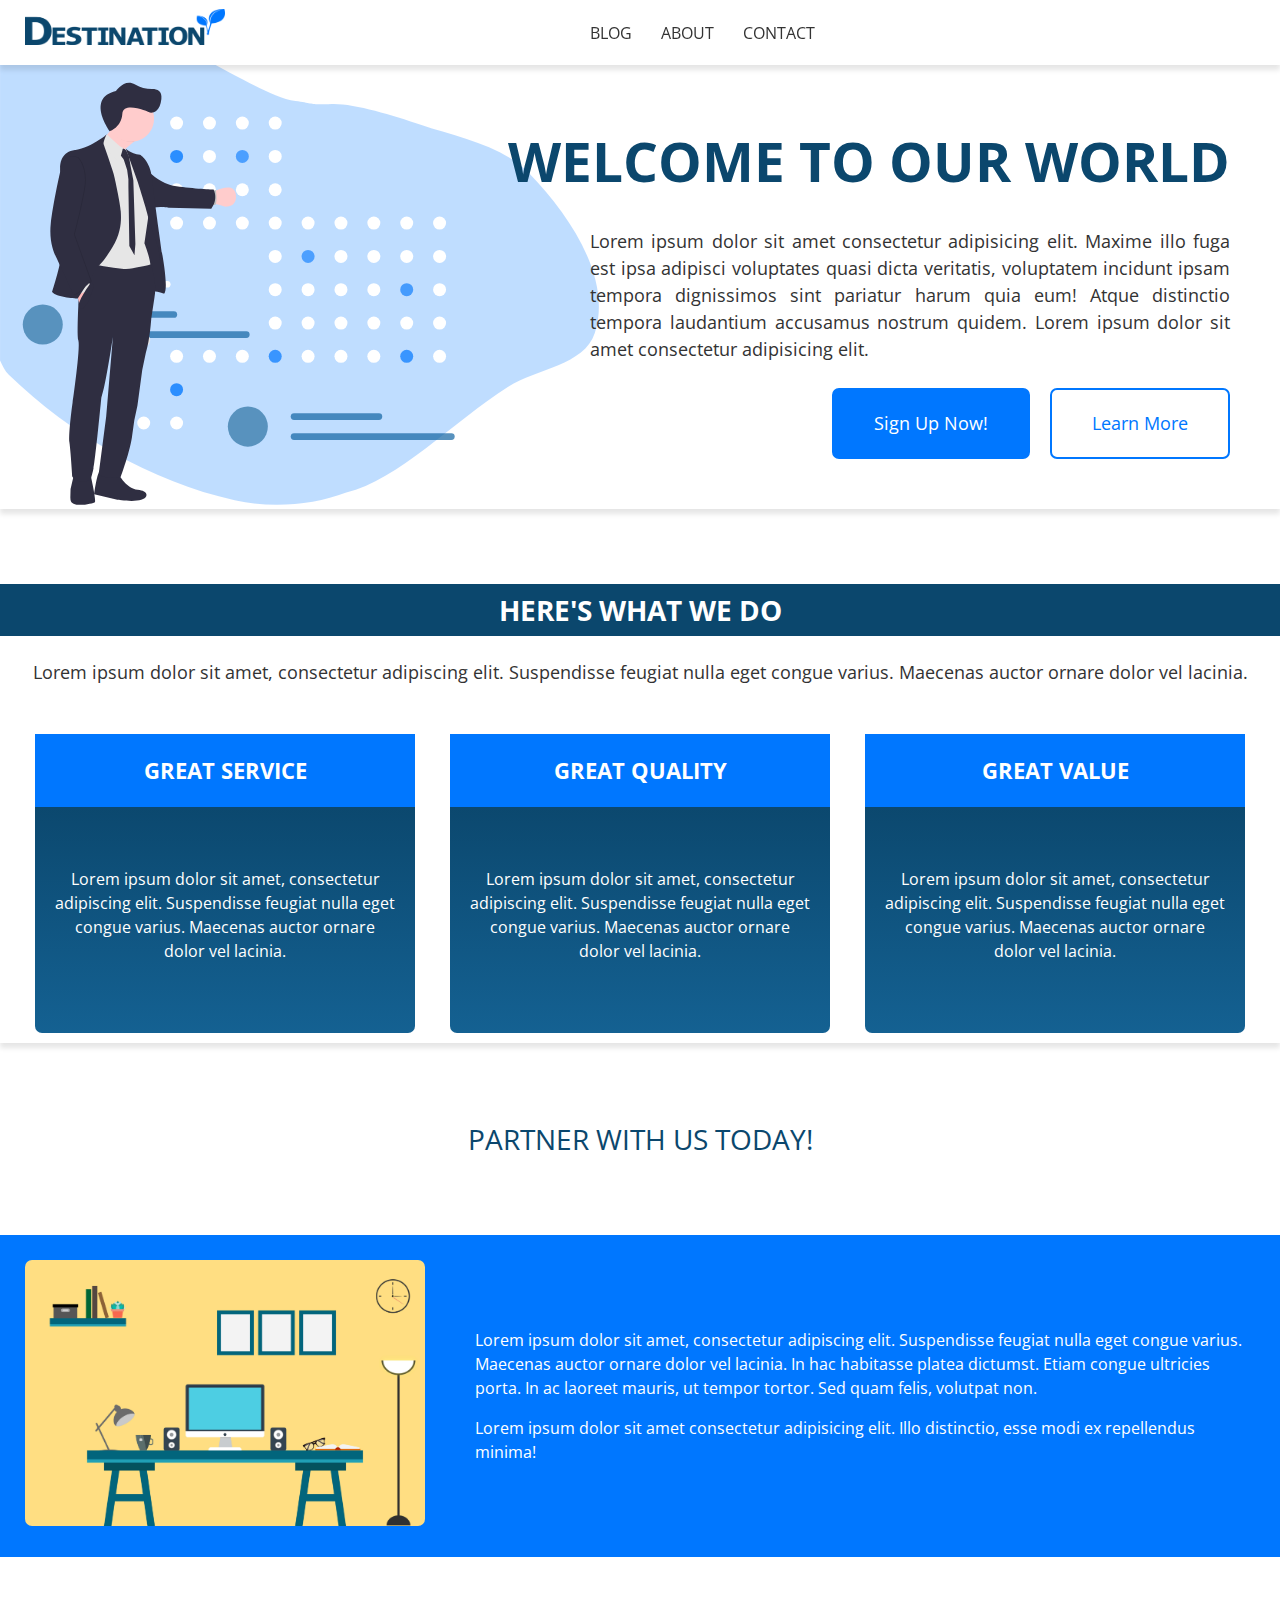
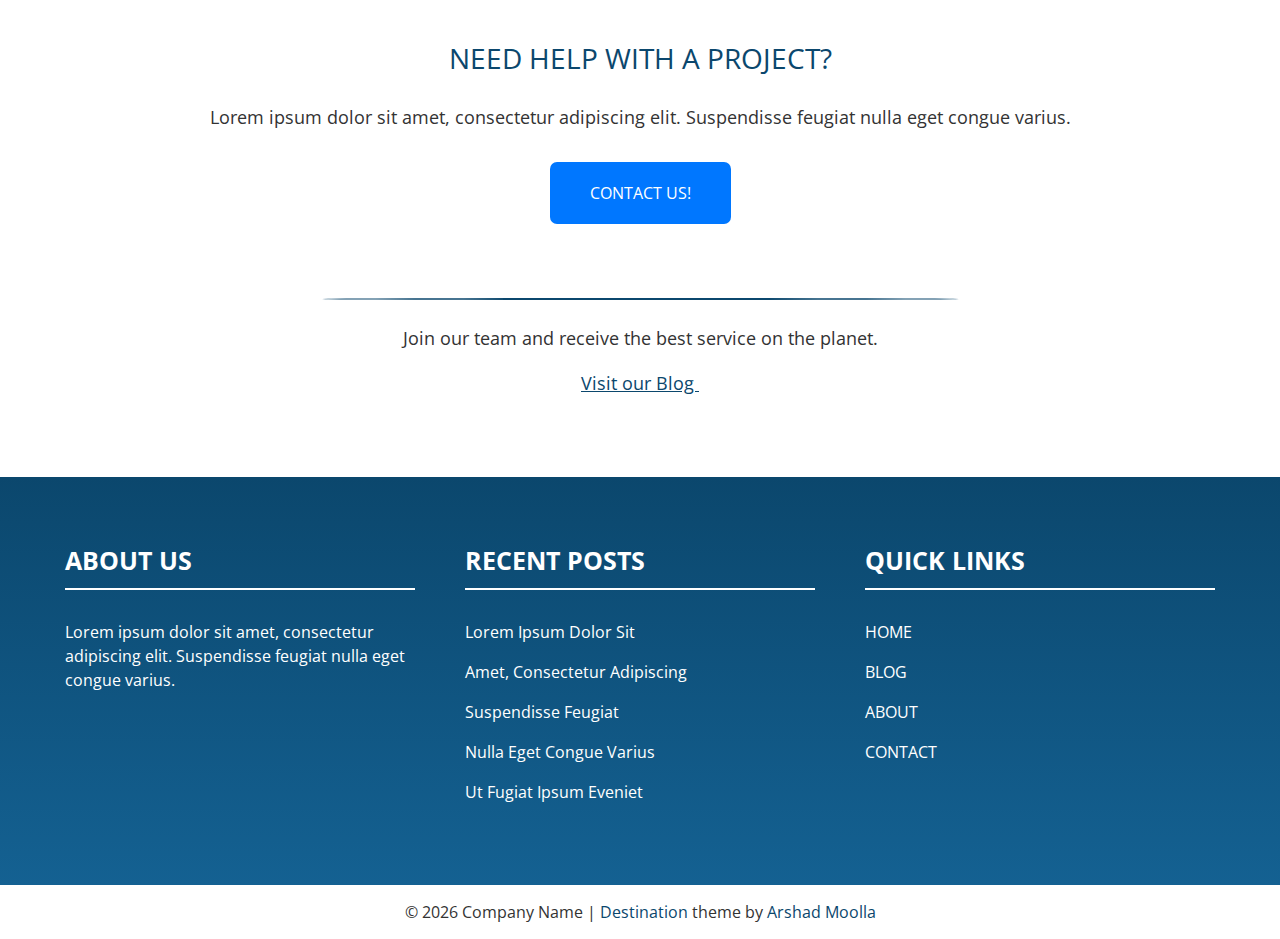
<file: index.html>
<!DOCTYPE html>
<html lang="zxx">
<head>
    <meta charset="UTF-8">
    <meta name="viewport" content="width=device-width, initial-scale=1.0">
    <meta http-equiv="X-UA-Compatible" content="ie=edge">
    <title>Destination</title>
    <link rel="icon" type="image/png" href="images/icons/icon16.png" sizes="16x16">
    <link rel="icon" type="image/png" href="images/icons/icon32.png" sizes="32x32">
    <link rel="icon" type="image/png" href="images/icons/icon96.png" sizes="96x96">
    <!-- Stylesheets -->
    <link rel="stylesheet" href="css/style.css">
    <link href="https://fonts.googleapis.com/css?family=Open+Sans" rel="stylesheet">
    <link rel="stylesheet" href="https://use.fontawesome.com/releases/v5.3.1/css/all.css" integrity="sha384-mzrmE5qonljUremFsqc01SB46JvROS7bZs3IO2EmfFsd15uHvIt+Y8vEf7N7fWAU" crossorigin="anonymous">
    <!-- JavaScript Files -->
    <script src="https://ajax.googleapis.com/ajax/libs/jquery/3.3.1/jquery.min.js"></script>
    <script src="js/menu-toggle.js"></script>
</head>
<body>

    <!-- Start Top Header Navigation -->
    <div class="top-bar">
        <div class="logo">
            <span><a href="index.html">
                <img src="images/destination-logo.png" alt="Destination" class="logo-img">
            </a></span>
            <span class="nav-icon">
                <i class="fas fa-bars nav-menu-icon"></i>
            </span>
        </div>
        <nav>
            <ul>
                <li><a href="blog.html">BLOG</a></li>
                <li><a href="about.html">ABOUT</a></li>
                <li><a href="contact.html">CONTACT</a></li>
            </ul>
        </nav>
        <div class="social-icons">
            <ul>
                <li class="facebook">
                    <a href="#"><i class="fab fa-facebook-square"></i></a>
                </li>
                <li class="twitter">
                    <a href="#"><i class="fab fa-twitter-square"></i></a>
                </li>
                <li class="instagtam">
                    <a href="#"><i class="fab fa-instagram"></i></a>
                </li>
            </ul>
        </div>
    </div>
    <!-- End Top Header Navigation -->

        <!-- Start Hero Section -->
        <div class="hero-section">
            <div class="hero-text">
                <div class="hero-text-1">
                    <span>WELCOME TO OUR WORLD</span>
                </div>
                <div class="hero-text-2">
                    <span>Lorem ipsum dolor sit amet consectetur adipisicing elit. Maxime illo fuga est ipsa adipisci voluptates quasi dicta veritatis, voluptatem incidunt ipsam tempora dignissimos sint pariatur harum quia eum! Atque distinctio tempora laudantium accusamus nostrum quidem. Lorem ipsum dolor sit amet consectetur adipisicing elit.</span>
                </div>
            </div>
            <div class="hero-buttons">
                <a class="hero-button-link-1" href="#">
                    <div class="button-1">
                        <span>Sign Up Now!</span>
                    </div>
                </a>
                <a class="hero-button-link-2" href="about.html">
                    <div class="button-2">
                        <span>Learn More</span>
                    </div>
                </a>
            </div>
        </div>
        <!-- End Hero Section -->

        <!-- Start Three Cards Section -->
        <div class="three-cards-section">
            <div class="what-we-do-banner">
                <span>HERE'S WHAT WE DO</span>
            </div>
                <div class="text-below-banner">
                    <p>Lorem ipsum dolor sit amet, consectetur adipiscing elit. Suspendisse feugiat nulla eget congue varius. Maecenas auctor ornare dolor vel lacinia.</p>
                </div>

                    <div class="three-cards-container">
                        <!-- Card 1 -->
                        <div class="card card-1">
                            <div class="card-header">
                                <span>GREAT SERVICE</span>
                            </div>
                                <div class="card-content gradient">
                                    <p>Lorem ipsum dolor sit amet, consectetur adipiscing elit. Suspendisse feugiat nulla eget congue varius. Maecenas auctor ornare dolor vel lacinia.</p>
                                </div>
                        </div>
                        <!-- Card 2 -->
                        <div class="card card-2">
                            <div class="card-header">
                                <span>GREAT QUALITY</span>
                            </div>
                                <div class="card-content gradient">
                                    <p>Lorem ipsum dolor sit amet, consectetur adipiscing elit. Suspendisse feugiat nulla eget congue varius. Maecenas auctor ornare dolor vel lacinia.</p>
                                </div>
                        </div>
                        <!-- Card 3 -->
                        <div class="card card-3">
                            <div class="card-header">
                                <span>GREAT VALUE</span>
                            </div>
                                <div class="card-content gradient">
                                    <p>Lorem ipsum dolor sit amet, consectetur adipiscing elit. Suspendisse feugiat nulla eget congue varius. Maecenas auctor ornare dolor vel lacinia.</p>
                                </div>
                        </div>
                    </div>
        </div>
        <!-- End Three Cards Section -->

        <!-- Start Partner Section -->
        <div class="partner-section">
            <div class="partner-head">
                <span>PARTNER WITH US TODAY!</span>
            </div>
                <div class="image-text-block">
                    <div class="block-image">
                        <img class="block-image-image" src="images/workspace.jpg" alt="Workspace">
                    </div>
                    <div class="block-text">
                        <p>Lorem ipsum dolor sit amet, consectetur adipiscing elit. Suspendisse feugiat nulla eget congue varius. Maecenas auctor ornare dolor vel lacinia. In hac habitasse platea dictumst. Etiam congue ultricies porta. In ac laoreet mauris, ut tempor tortor. Sed quam felis, volutpat non.</p>
                        <p>Lorem ipsum dolor sit amet consectetur adipisicing elit. Illo distinctio, esse modi ex repellendus minima!</p>
                    </div>
                </div>
        </div>

        <!-- Start Need Help Section -->
        <div class="need-help-section">
            <div class="need-help-head">
                <span>NEED HELP WITH A PROJECT?</span>
            </div>
                <div class="need-help-subhead">
                    <p>Lorem ipsum dolor sit amet, consectetur adipiscing elit. Suspendisse feugiat nulla eget congue varius.</p>
                </div>
                    <a class="bottom-button-link" href="contact.html">
                        <span class="bottom-button">
                            <span>CONTACT US!</span>
                        </span>
                    </a>
        </div>
        <!-- End Need Help Section -->

        <!-- Start Join Team Section -->
        <div class="join-team-section">
            <div>
                <hr class="horizontal-line">
            </div>
            <div class="join-team-text">
                <p>Join our team and receive the best service on the planet.</p>
            </div>
            <div class="visit-blog">
                <a class="visit-blog-link" href="blog.html">
                    <span class="blog-link-text">Visit our Blog&nbsp;</span>
                    <i class="fas fa-arrow-circle-right"></i>
                </a>
            </div>
        </div>
        <!-- End Join Team Section -->

        <!-- Start Footer -->
        <footer>
            <div class="footer-top-container gradient">
                <div class="footer-widget footer-widget-1">
                    <div class="footer-widget-heading">
                        ABOUT US
                    </div>
                        <hr class="footer-widget-line">
                            <div class="footer-widget-text">
                                <p>Lorem ipsum dolor sit amet, consectetur adipiscing elit. Suspendisse feugiat nulla eget congue varius.</p>
                            </div>
                </div>
                <div class="footer-widget footer-widget-2">
                    <div class="footer-widget-heading">
                        RECENT POSTS
                    </div>
                         <hr class="footer-widget-line">
                            <div class="footer-widget-text">
                                <p><a href="blog-post.html">Lorem Ipsum Dolor Sit</a></p>
                                <p><a href="blog-post.html">Amet, Consectetur Adipiscing</a></p>
                                <p><a href="blog-post.html">Suspendisse Feugiat</a></p>
                                <p><a href="blog-post.html">Nulla Eget Congue Varius</a></p>
                                <p><a href="blog-post.html">Ut Fugiat Ipsum Eveniet</a></p>
                            </div>
                </div>
                <div class="footer-widget footer-widget-3">
                    <div class="footer-widget-heading">
                        QUICK LINKS
                    </div>
                        <hr class="footer-widget-line">
                            <div class="footer-widget-text">
                                <p><a href="index.html">HOME</a></p>
                                <p><a href="blog.html">BLOG</a></p>
                                <p><a href="about.html">ABOUT</a></p>
                                <p><a href="contact.html">CONTACT</a></p>
                            </div>
                </div>
            </div>
                <div class="footer-bottom">
                    &copy;&nbsp;<script>document.write(new Date().getFullYear());</script>&nbsp;Company Name
                    <span class="footer-pipe"> | </span><br class="footer-break">
                    <a class="theme-name" href="index.html">Destination</a>&nbsp;theme by&nbsp;<a class="author" href="https://arshadmoolla.com" target="_blank">Arshad Moolla</a> 
                </div>
        </footer>
        <!-- End Footer -->
</body>
</html>
</file>
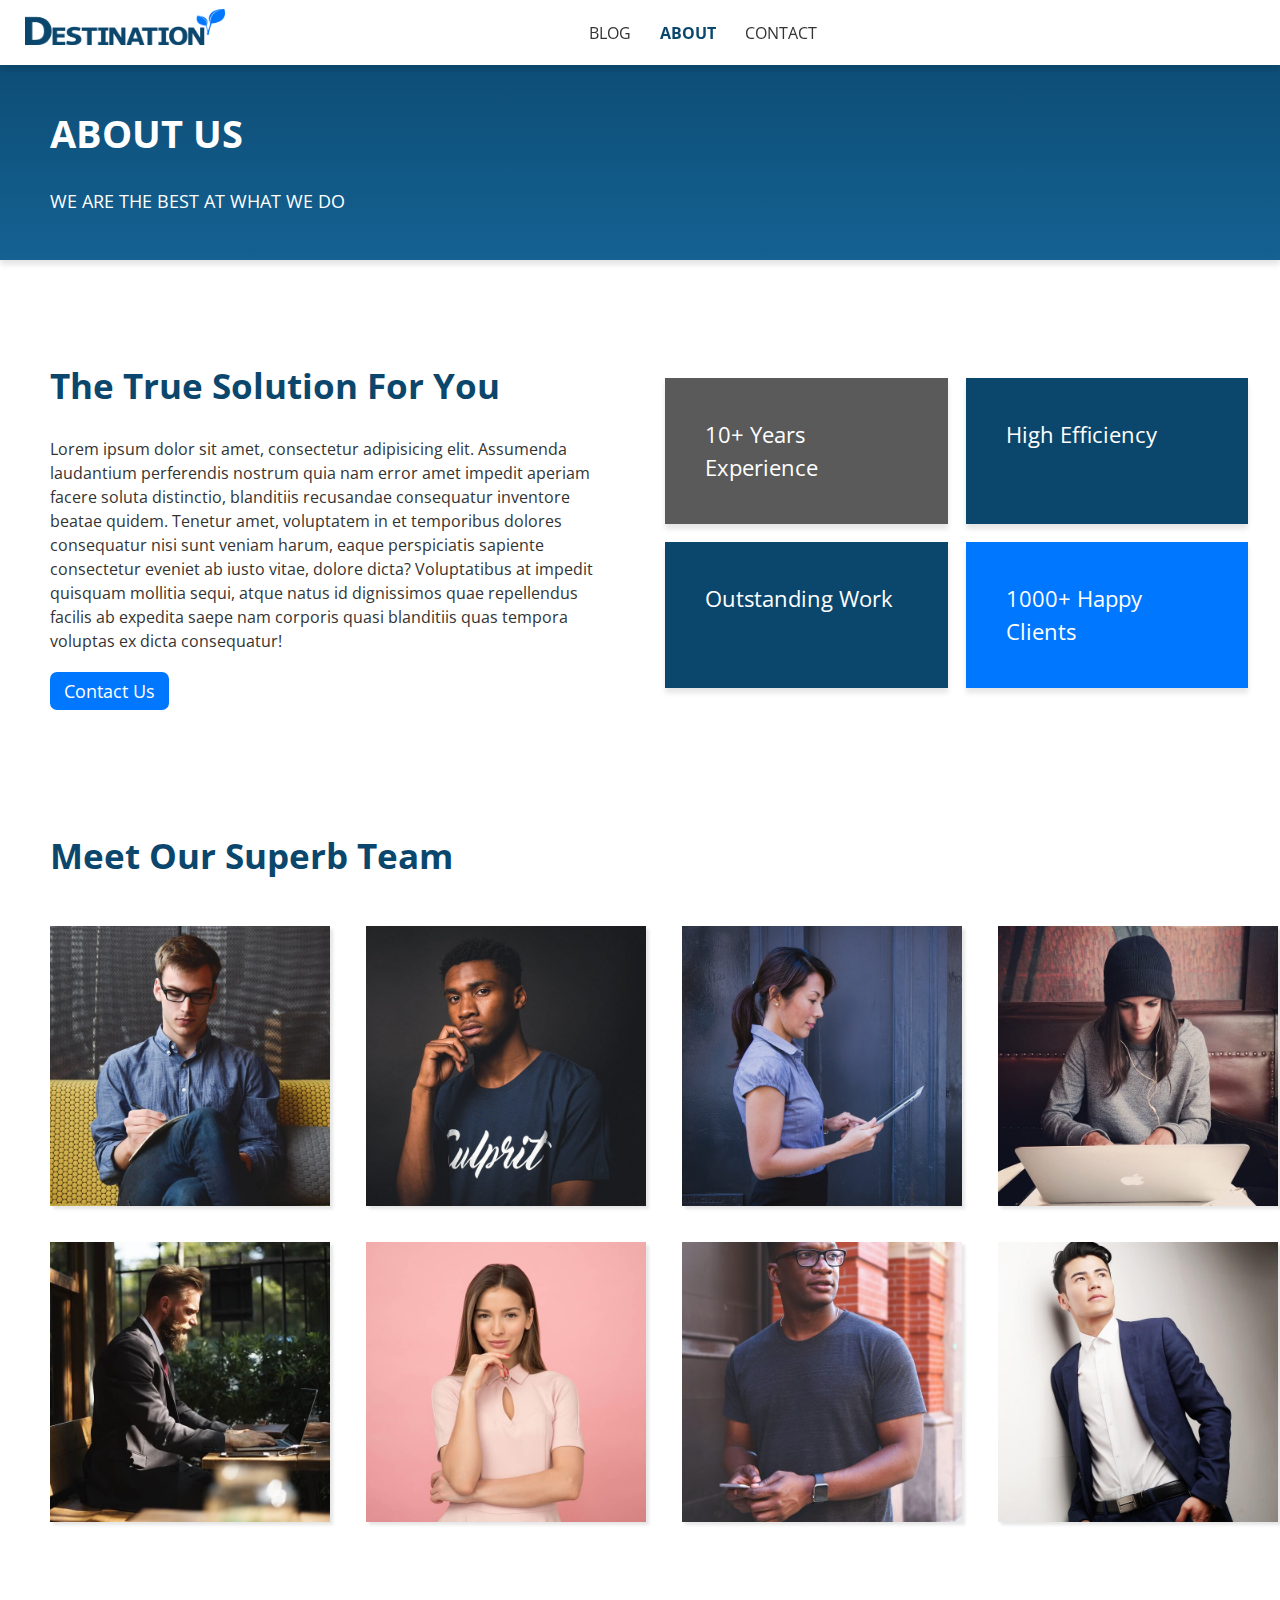
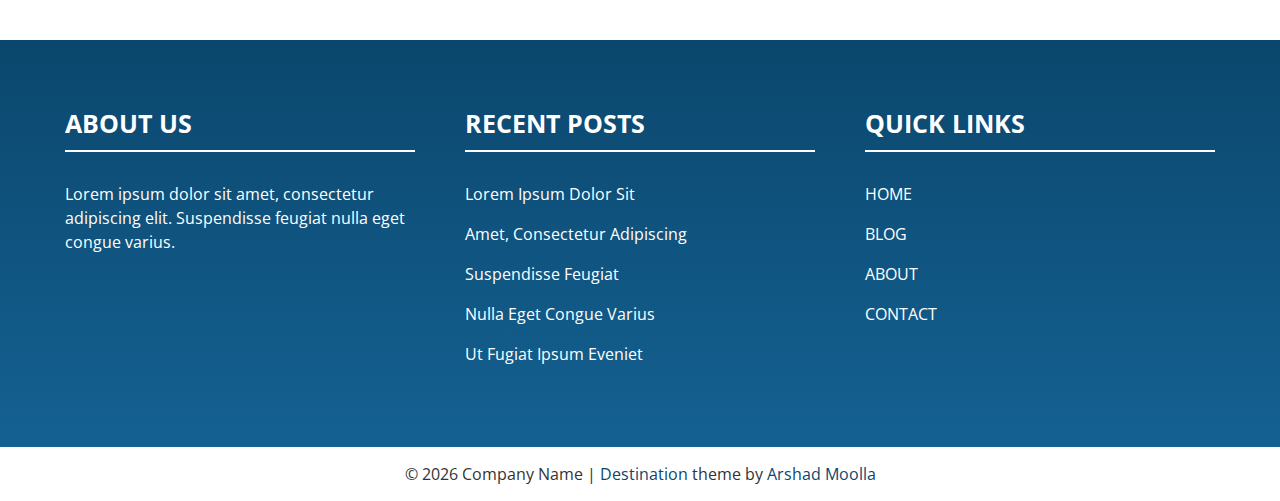
<file: about.html>
<!DOCTYPE html>
<html lang="zxx">
<head>
    <meta charset="UTF-8">
    <meta name="viewport" content="width=device-width, initial-scale=1.0">
    <meta http-equiv="X-UA-Compatible" content="ie=edge">
    <title>Destination | About Us</title>
    <link rel="icon" type="image/png" href="images/icons/icon16.png" sizes="16x16">
    <link rel="icon" type="image/png" href="images/icons/icon32.png" sizes="32x32">
    <link rel="icon" type="image/png" href="images/icons/icon96.png" sizes="96x96">
    <!-- Stylesheets -->
    <link rel="stylesheet" href="css/style.css">
    <link href="https://fonts.googleapis.com/css?family=Open+Sans" rel="stylesheet">
    <link rel="stylesheet" href="https://use.fontawesome.com/releases/v5.3.1/css/all.css" integrity="sha384-mzrmE5qonljUremFsqc01SB46JvROS7bZs3IO2EmfFsd15uHvIt+Y8vEf7N7fWAU" crossorigin="anonymous">
    <!-- JavaScript Files -->
    <script src="https://ajax.googleapis.com/ajax/libs/jquery/3.3.1/jquery.min.js"></script>
    <script src="js/menu-toggle.js"></script>
</head>
<body>

    <!-- Start Top Header Navigation -->
    <div class="top-bar">
        <div class="logo">
            <span><a href="index.html">
                <img src="images/destination-logo.png" alt="Destination" class="logo-img">
            </a></span>
            <span class="nav-icon">
                <i class="fas fa-bars nav-menu-icon"></i>
            </span>
        </div>
        <nav>
            <ul>
                <li><a href="blog.html">BLOG</a></li>
                <li><a href="about.html" class="active">ABOUT</a></li>
                <li><a href="contact.html">CONTACT</a></li>
            </ul>
        </nav>
        <div class="social-icons">
            <ul>
                <li class="facebook">
                    <a href="#"><i class="fab fa-facebook-square"></i></a>
                </li>
                <li class="twitter">
                    <a href="#"><i class="fab fa-twitter-square"></i></a>
                </li>
                <li class="instagtam">
                    <a href="#"><i class="fab fa-instagram"></i></a>
                </li>
            </ul>
        </div>
    </div>
    <!-- End Top Header Navigation -->

    <!-- Start Header Section -->
    <header class="page-header gradient">
        <h1>ABOUT US</h1>
        <h2>WE ARE THE BEST AT WHAT WE DO</h2>
    </header>
    <!-- End Header Section -->

    <!-- Start Two Column Section -->
    <div class="about-two-column-container">
        <div class="about-two-column-1">
            <span class="about-two-column-1-heading">
                The True Solution For You
            </span>
            <span class="about-two-column-1-text">
                Lorem ipsum dolor sit amet, consectetur adipisicing elit. Assumenda laudantium perferendis nostrum quia nam error amet impedit aperiam facere soluta distinctio, blanditiis recusandae consequatur inventore beatae quidem. Tenetur amet, voluptatem in et temporibus dolores consequatur nisi sunt veniam harum, eaque perspiciatis sapiente consectetur eveniet ab iusto vitae, dolore dicta? Voluptatibus at impedit quisquam mollitia sequi, atque natus id dignissimos quae repellendus facilis ab expedita saepe nam corporis quasi blanditiis quas tempora voluptas ex dicta consequatur!
            </span>
            <!-- Copy Button From Blog Page -->
            <a href="contact.html" class="read-more-link about-contact-button">
                <div class="read-more-button">
                    <span>Contact Us</span>
                </div>
            </a>
        </div>
        <div class="about-two-column-2">
            <div class="about-grid-container">
                <div class="about-grid-item-1">10+ Years Experience</div>
                <div class="about-grid-item-2">High Efficiency</div>
                <div class="about-grid-item-3">Outstanding Work</div>
                <div class="about-grid-item-4">1000+ Happy Clients</div>
            </div>
        </div>
    </div>
    <!-- End Two Column Section -->

    <!-- Start Our Team Section -->
    <div class="about-our-team-container">
        <div class="about-our-team-heading">
            <span>Meet Our Superb Team</span>
        </div>
        <!-- Start Our Team Images (oti)-->
        <div class="oti-container">
            <!-- Top Row -->
            <div class="oti-card-container">
                <div class="oti-card oti-card-1">
                    <div class="card-image-container">
                        <img src="images/person-1.jpg" alt="Collaboration" class="card-image">
                        <div class="card-image-overlay">
                            <div class="card-image-overlay-text">
                                <b>John Doe</b><br>Director
                            </div>
                        </div>
                    </div>
                </div>
                <div class="oti-card oti-card-2">
                    <div class="card-image-container">
                        <img src="images/person-2.jpg" alt="Understanding" class="card-image">
                        <div class="card-image-overlay">
                            <div class="card-image-overlay-text">
                                <b>John Doe</b><br>Director
                            </div>
                        </div>
                    </div>
                </div>
                <div class="oti-card oti-card-3">
                    <div class="card-image-container">
                        <img src="images/person-3.jpg" alt="Persistence" class="card-image">
                        <div class="card-image-overlay">
                            <div class="card-image-overlay-text">
                                <b>Jane Doe</b><br>Director
                            </div>
                          </div>
                    </div>
                </div>
                <div class="oti-card oti-card-4">
                    <div class="card-image-container">
                        <img src="images/person-4.jpg" alt="Persistence" class="card-image">
                        <div class="card-image-overlay">
                            <div class="card-image-overlay-text">
                                <b>Jane Doe</b><br>Director
                            </div>
                          </div>
                    </div>
                </div>
            </div>
            <!-- Bottom Row -->
            <div class="oti-card-container">
                <div class="oti-card oti-card-1">
                    <div class="card-image-container">
                        <img src="images/person-5.jpg" alt="Collaboration" class="card-image">
                        <div class="card-image-overlay">
                            <div class="card-image-overlay-text">
                                <b>John Doe</b><br>Director
                            </div>
                        </div>
                    </div>
                </div>
                <div class="oti-card oti-card-2">
                    <div class="card-image-container">
                        <img src="images/person-6.jpg" alt="Understanding" class="card-image">
                        <div class="card-image-overlay">
                            <div class="card-image-overlay-text">
                                <b>Jane Doe</b><br>Director
                            </div>
                        </div>
                    </div>
                </div>
                <div class="oti-card oti-card-3">
                    <div class="card-image-container">
                        <img src="images/person-7.jpg" alt="Persistence" class="card-image">
                        <div class="card-image-overlay">
                            <div class="card-image-overlay-text">
                                <b>John Doe</b><br>Director
                            </div>
                          </div>
                    </div>
                </div>
                <div class="oti-card oti-card-4">
                    <div class="card-image-container">
                        <img src="images/person-8.jpg" alt="Persistence" class="card-image">
                        <div class="card-image-overlay">
                            <div class="card-image-overlay-text">
                                <b>John Doe</b><br>Director
                            </div>
                          </div>
                    </div>
                </div>
            </div>
        </div>
        <!-- End Our Team Images -->
    </div>
    <!-- End Our Team Section -->

    <!-- Start Footer -->
    <footer>
        <div class="footer-top-container gradient">
            <div class="footer-widget footer-widget-1">
                <div class="footer-widget-heading">
                    ABOUT US
                </div>
                    <hr class="footer-widget-line">
                        <div class="footer-widget-text">
                            <p>Lorem ipsum dolor sit amet, consectetur adipiscing elit. Suspendisse feugiat nulla eget congue varius.</p>
                        </div>
            </div>
            <div class="footer-widget footer-widget-2">
                <div class="footer-widget-heading">
                    RECENT POSTS
                </div>
                    <hr class="footer-widget-line">
                    <div class="footer-widget-text">
                        <p><a href="blog-post.html">Lorem Ipsum Dolor Sit</a></p>
                        <p><a href="blog-post.html">Amet, Consectetur Adipiscing</a></p>
                        <p><a href="blog-post.html">Suspendisse Feugiat</a></p>
                        <p><a href="blog-post.html">Nulla Eget Congue Varius</a></p>
                        <p><a href="blog-post.html">Ut Fugiat Ipsum Eveniet</a></p>
                    </div>
            </div>
            <div class="footer-widget footer-widget-3">
                <div class="footer-widget-heading">
                    QUICK LINKS
                </div>
                    <hr class="footer-widget-line">
                        <div class="footer-widget-text">
                            <p><a href="index.html">HOME</a></p>
                            <p><a href="blog.html">BLOG</a></p>
                            <p><a href="about.html">ABOUT</a></p>
                            <p><a href="contact.html">CONTACT</a></p>
                        </div>
            </div>
        </div>
                <div class="footer-bottom">
                    &copy;&nbsp;<script>document.write(new Date().getFullYear());</script>&nbsp;Company Name
                    <span class="footer-pipe"> | </span><br class="footer-break">
                    <a class="theme-name" href="index.html">Destination</a>&nbsp;theme by&nbsp;<a class="author" href="https://arshadmoolla.com" target="_blank">Arshad Moolla</a> 
                </div>
    </footer>
    <!-- End Footer -->
</body>
</html>
</file>
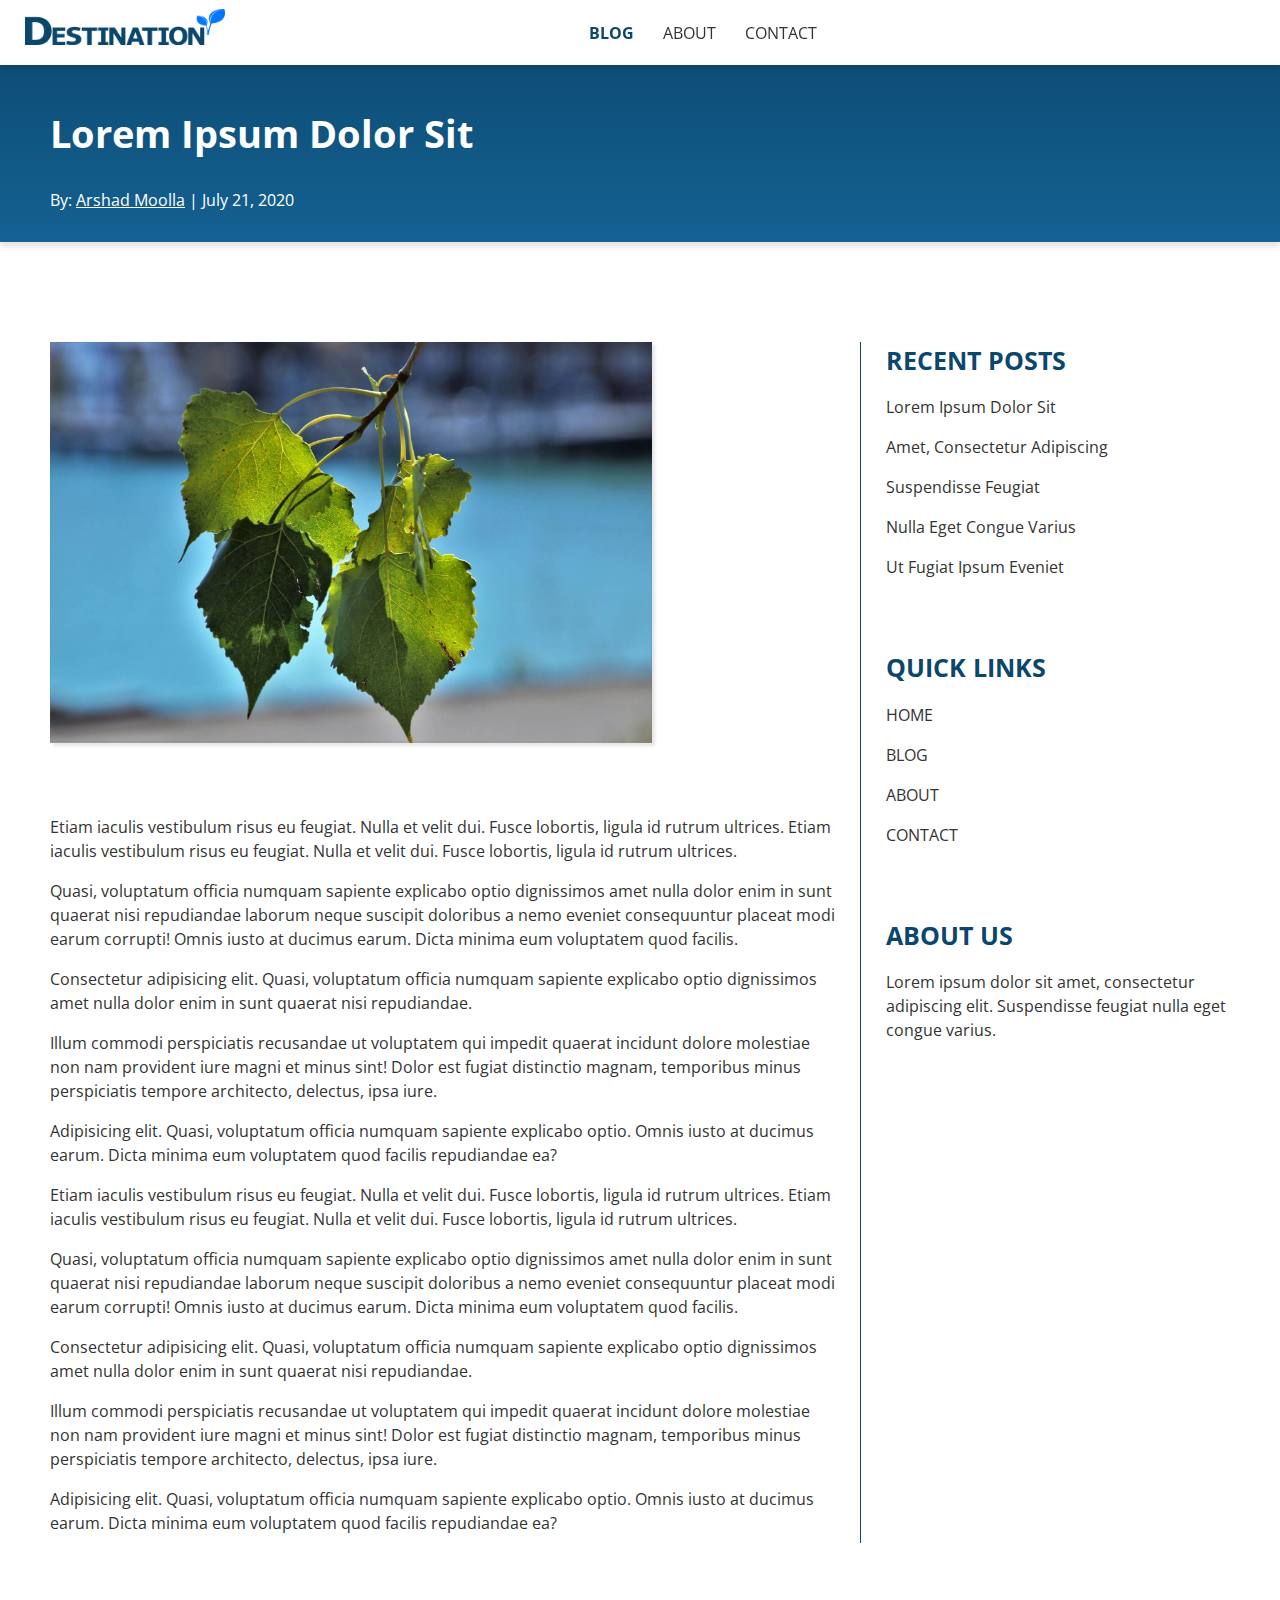
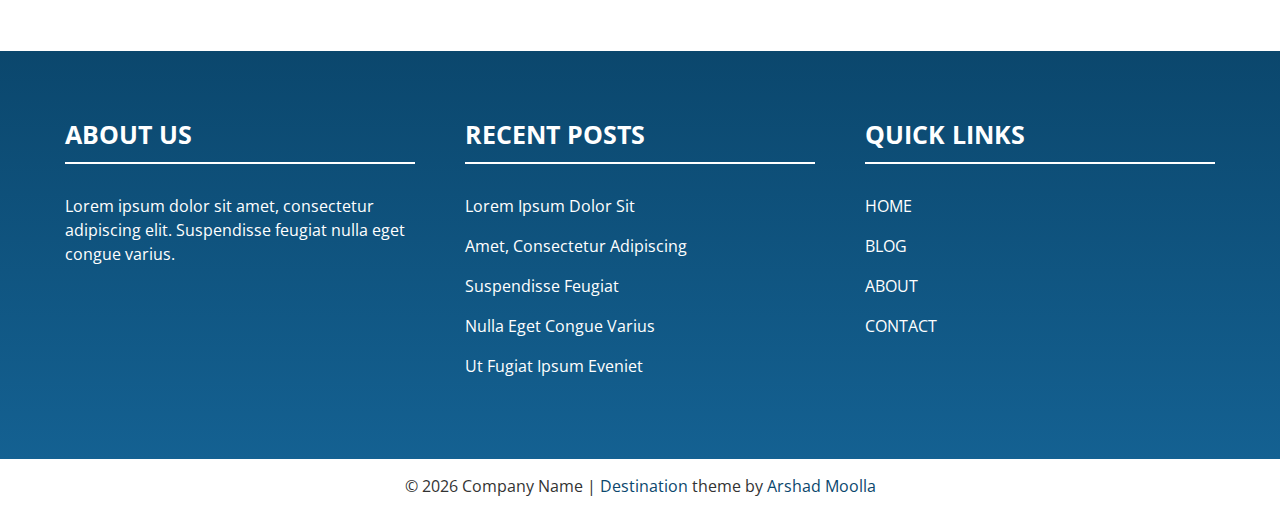
<file: blog-post.html>
<!DOCTYPE html>
<html lang="zxx">
<head>
    <meta charset="UTF-8">
    <meta name="viewport" content="width=device-width, initial-scale=1.0">
    <meta http-equiv="X-UA-Compatible" content="ie=edge">
    <title>Destination | Blog Post</title>
    <link rel="icon" type="image/png" href="images/icons/icon16.png" sizes="16x16">
    <link rel="icon" type="image/png" href="images/icons/icon32.png" sizes="32x32">
    <link rel="icon" type="image/png" href="images/icons/icon96.png" sizes="96x96">
    <!-- Stylesheets -->
    <link rel="stylesheet" href="css/style.css">
    <link href="https://fonts.googleapis.com/css?family=Open+Sans" rel="stylesheet">
    <link rel="stylesheet" href="https://use.fontawesome.com/releases/v5.3.1/css/all.css" integrity="sha384-mzrmE5qonljUremFsqc01SB46JvROS7bZs3IO2EmfFsd15uHvIt+Y8vEf7N7fWAU" crossorigin="anonymous">
    <!-- JavaScript Files -->
    <script src="https://ajax.googleapis.com/ajax/libs/jquery/3.3.1/jquery.min.js"></script>
    <script src="js/menu-toggle.js"></script>
</head>
<body>

    <!-- Start Top Header Navigation -->
    <div class="top-bar">
        <div class="logo">
            <span><a href="index.html">
                <img src="images/destination-logo.png" alt="Destination" class="logo-img">
            </a></span>
            <span class="nav-icon">
                <i class="fas fa-bars nav-menu-icon"></i>
            </span>
        </div>
        <nav>
            <ul>
                <li><a href="blog.html" class="active">BLOG</a></li>
                <li><a href="about.html">ABOUT</a></li>
                <li><a href="contact.html">CONTACT</a></li>
            </ul>
        </nav>
        <div class="social-icons">
            <ul>
                <li class="facebook">
                    <a href="#"><i class="fab fa-facebook-square"></i></a>
                </li>
                <li class="twitter">
                    <a href="#"><i class="fab fa-twitter-square"></i></a>
                </li>
                <li class="instagtam">
                    <a href="#"><i class="fab fa-instagram"></i></a>
                </li>
            </ul>
        </div>
    </div>
    <!-- End Top Header Navigation -->

    <!-- Start Header Section -->
    <header class="page-header gradient">
        <h1>Lorem Ipsum Dolor Sit</h1>
            <div class="blog-post-author-date">
            <span>By:
                <a href="#" class="blog-post-author">Arshad Moolla</a>
                | July 21, 2020</span>
            </div>
    </header>
    <!-- End Header Section -->

    <!-- Start Content Section -->
    <div class="content">
        <main class="main-content"> <!-- Start Main Content-->
            <div class="featured-image-container">
                <img class="featured-image" src="images/leaves.jpg" alt="Feartured Image">
            </div>
            <div class="the-content">
                <p>Etiam iaculis vestibulum risus eu feugiat. Nulla et velit dui. Fusce lobortis, ligula id rutrum ultrices. Etiam iaculis vestibulum risus eu feugiat. Nulla et velit dui. Fusce lobortis, ligula id rutrum ultrices.</p>
                <p>Quasi, voluptatum officia numquam sapiente explicabo optio dignissimos amet nulla dolor enim in sunt quaerat nisi repudiandae laborum neque suscipit doloribus a nemo eveniet consequuntur placeat modi earum corrupti! Omnis iusto at ducimus earum. Dicta minima eum voluptatem quod facilis.</p>
                <p>Consectetur adipisicing elit. Quasi, voluptatum officia numquam sapiente explicabo optio dignissimos amet nulla dolor enim in sunt quaerat nisi repudiandae.</p>
                <p>Illum commodi perspiciatis recusandae ut voluptatem qui impedit quaerat incidunt dolore molestiae non nam provident iure magni et minus sint! Dolor est fugiat distinctio magnam, temporibus minus perspiciatis tempore architecto, delectus, ipsa iure.</p>
                <p>Adipisicing elit. Quasi, voluptatum officia numquam sapiente explicabo optio. Omnis iusto at ducimus earum. Dicta minima eum voluptatem quod facilis repudiandae ea?</p>
                <p>Etiam iaculis vestibulum risus eu feugiat. Nulla et velit dui. Fusce lobortis, ligula id rutrum ultrices. Etiam iaculis vestibulum risus eu feugiat. Nulla et velit dui. Fusce lobortis, ligula id rutrum ultrices.</p>
                <p>Quasi, voluptatum officia numquam sapiente explicabo optio dignissimos amet nulla dolor enim in sunt quaerat nisi repudiandae laborum neque suscipit doloribus a nemo eveniet consequuntur placeat modi earum corrupti! Omnis iusto at ducimus earum. Dicta minima eum voluptatem quod facilis.</p>
                <p>Consectetur adipisicing elit. Quasi, voluptatum officia numquam sapiente explicabo optio dignissimos amet nulla dolor enim in sunt quaerat nisi repudiandae.</p>
                <p>Illum commodi perspiciatis recusandae ut voluptatem qui impedit quaerat incidunt dolore molestiae non nam provident iure magni et minus sint! Dolor est fugiat distinctio magnam, temporibus minus perspiciatis tempore architecto, delectus, ipsa iure.</p>
                <p>Adipisicing elit. Quasi, voluptatum officia numquam sapiente explicabo optio. Omnis iusto at ducimus earum. Dicta minima eum voluptatem quod facilis repudiandae ea?</p>
            </div>
        </main> <!-- End Main Content -->
        <aside class="sidebar-content"> <!-- Start Sidebar -->
            <div class="sidebar-widget sidebar-widget-1">
                <div class="sidebar-widget-heading">
                    RECENT POSTS
                </div>
                        <!-- <hr class="sidebar-widget-line"> -->
                        <div class="sidebar-widget-text">
                            <p><a href="blog-post.html">Lorem Ipsum Dolor Sit</a></p>
                            <p><a href="blog-post.html">Amet, Consectetur Adipiscing</a></p>
                            <p><a href="blog-post.html">Suspendisse Feugiat</a></p>
                            <p><a href="blog-post.html">Nulla Eget Congue Varius</a></p>
                            <p><a href="blog-post.html">Ut Fugiat Ipsum Eveniet</a></p>
                        </div>
            </div>
            <div class="sidebar-widget sidebar-widget-2">
                <div class="sidebar-widget-heading">
                    QUICK LINKS
                </div>
                        <!-- <hr class="sidebar-widget-line"> -->
                        <div class="sidebar-widget-text">
                            <p><a href="index.html">HOME</a></p>
                            <p><a href="blog.html">BLOG</a></p>
                            <p><a href="about.html">ABOUT</a></p>
                            <p><a href="contact.html">CONTACT</a></p>
                        </div>
            </div>
            <div class="sidebar-widget sidebar-widget-3">
                <div class="sidebar-widget-heading">
                    ABOUT US
                </div>
                        <!-- <hr class="sidebar-widget-line"> -->
                        <div class="sidebar-widget-text">
                            <p>Lorem ipsum dolor sit amet, consectetur adipiscing elit. Suspendisse feugiat nulla eget congue varius.</p>
                        </div>
            </div>
        </aside> <!-- End Sidebar -->
    </div>
    <!-- End Content Section -->

    <!-- Start Footer -->
    <footer>
        <div class="footer-top-container gradient">
            <div class="footer-widget footer-widget-1">
                <div class="footer-widget-heading">
                    ABOUT US
                </div>
                    <hr class="footer-widget-line">
                        <div class="footer-widget-text">
                            <p>Lorem ipsum dolor sit amet, consectetur adipiscing elit. Suspendisse feugiat nulla eget congue varius.</p>
                        </div>
            </div>
            <div class="footer-widget footer-widget-2">
                <div class="footer-widget-heading">
                    RECENT POSTS
                </div>
                    <hr class="footer-widget-line">
                    <div class="footer-widget-text">
                        <p><a href="blog-post.html">Lorem Ipsum Dolor Sit</a></p>
                        <p><a href="blog-post.html">Amet, Consectetur Adipiscing</a></p>
                        <p><a href="blog-post.html">Suspendisse Feugiat</a></p>
                        <p><a href="blog-post.html">Nulla Eget Congue Varius</a></p>
                        <p><a href="blog-post.html">Ut Fugiat Ipsum Eveniet</a></p>
                    </div>
            </div>
            <div class="footer-widget footer-widget-3">
                <div class="footer-widget-heading">
                    QUICK LINKS
                </div>
                    <hr class="footer-widget-line">
                        <div class="footer-widget-text">
                            <p><a href="index.html">HOME</a></p>
                            <p><a href="blog.html">BLOG</a></p>
                            <p><a href="about.html">ABOUT</a></p>
                            <p><a href="contact.html">CONTACT</a></p>
                        </div>
            </div>
        </div>
                <div class="footer-bottom">
                    &copy;&nbsp;<script>document.write(new Date().getFullYear());</script>&nbsp;Company Name
                    <span class="footer-pipe"> | </span><br class="footer-break">
                    <a class="theme-name" href="index.html">Destination</a>&nbsp;theme by&nbsp;<a class="author" href="https://arshadmoolla.com" target="_blank">Arshad Moolla</a> 
                </div>
    </footer>
    <!-- End Footer -->
</body>
</html>
</file>
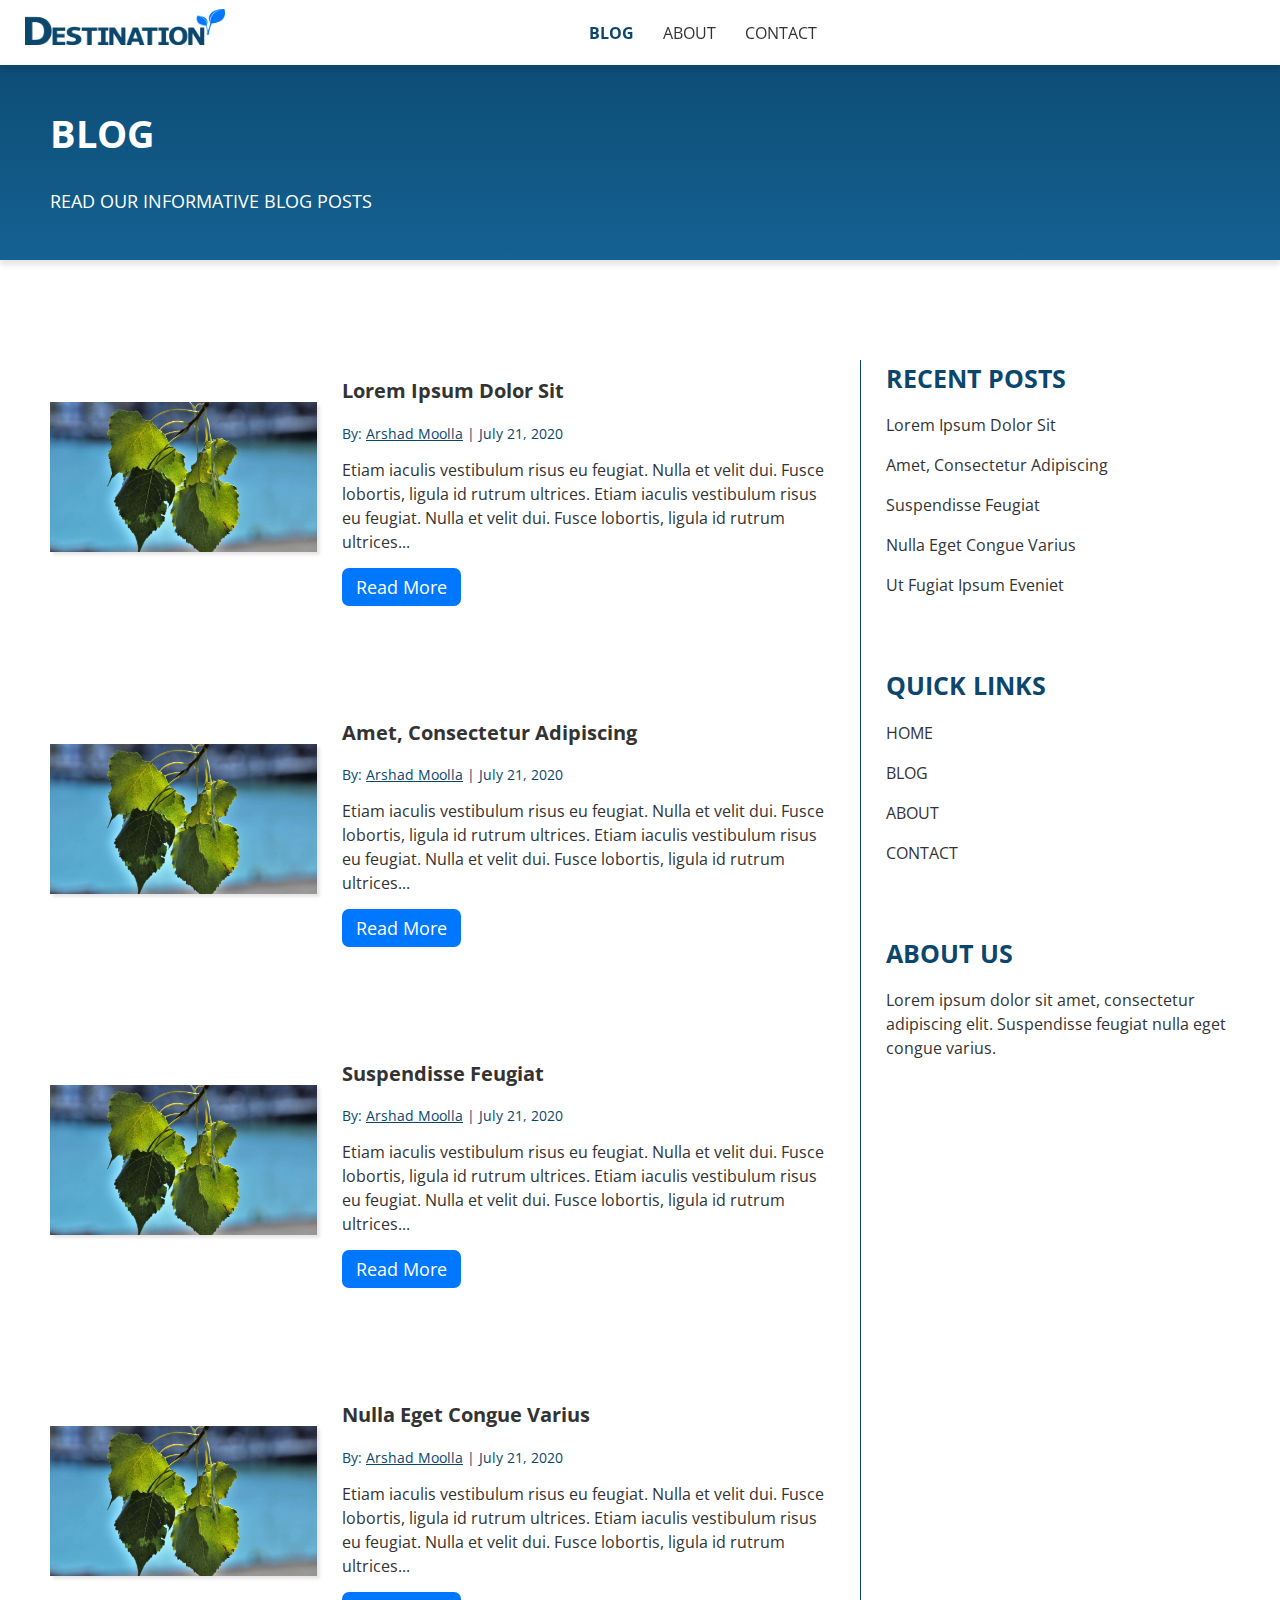
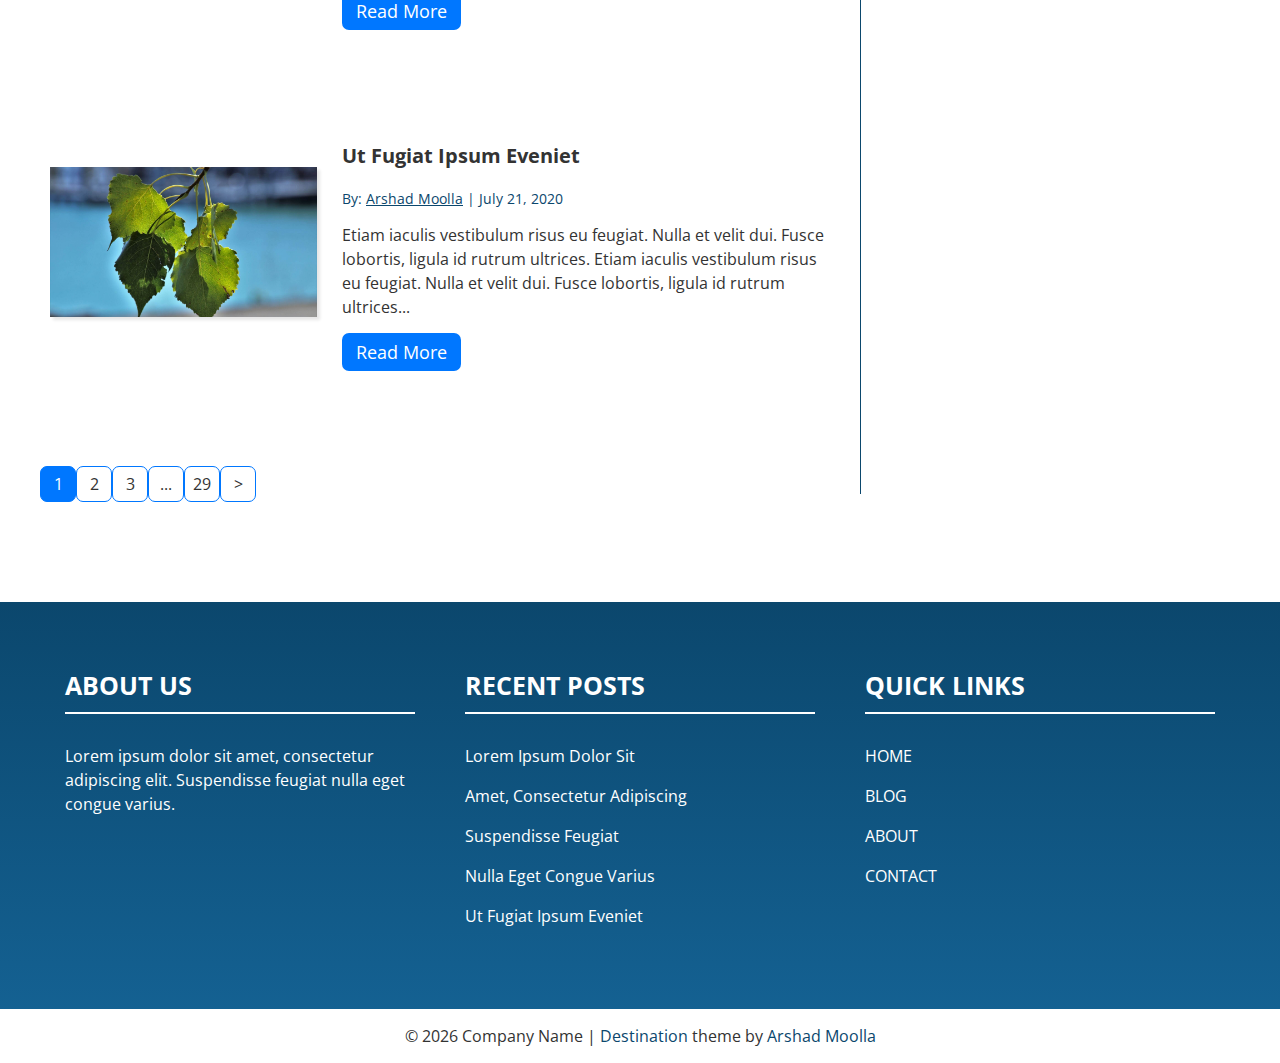
<file: blog.html>
<!DOCTYPE html>
<html lang="zxx">
<head>
    <meta charset="UTF-8">
    <meta name="viewport" content="width=device-width, initial-scale=1.0">
    <meta http-equiv="X-UA-Compatible" content="ie=edge">
    <title>Destination | Blog</title>
    <link rel="icon" type="image/png" href="images/icons/icon16.png" sizes="16x16">
    <link rel="icon" type="image/png" href="images/icons/icon32.png" sizes="32x32">
    <link rel="icon" type="image/png" href="images/icons/icon96.png" sizes="96x96">
    <!-- Stylesheets -->
    <link rel="stylesheet" href="css/style.css">
    <link href="https://fonts.googleapis.com/css?family=Open+Sans" rel="stylesheet">
    <link rel="stylesheet" href="https://use.fontawesome.com/releases/v5.3.1/css/all.css" integrity="sha384-mzrmE5qonljUremFsqc01SB46JvROS7bZs3IO2EmfFsd15uHvIt+Y8vEf7N7fWAU" crossorigin="anonymous">
    <!-- JavaScript Files -->
    <script src="https://ajax.googleapis.com/ajax/libs/jquery/3.3.1/jquery.min.js"></script>
    <script src="js/menu-toggle.js"></script>
</head>
<body>

    <!-- Start Top Header Navigation -->
    <div class="top-bar">
        <div class="logo">
            <span><a href="index.html">
                <img src="images/destination-logo.png" alt="Destination" class="logo-img">
            </a></span>
            <span class="nav-icon">
                <i class="fas fa-bars nav-menu-icon"></i>
            </span>
        </div>
        <nav>
            <ul>
                <li><a href="blog.html" class="active">BLOG</a></li>
                <li><a href="about.html">ABOUT</a></li>
                <li><a href="contact.html">CONTACT</a></li>
            </ul>
        </nav>
        <div class="social-icons">
            <ul>
                <li class="facebook">
                    <a href="#"><i class="fab fa-facebook-square"></i></a>
                </li>
                <li class="twitter">
                    <a href="#"><i class="fab fa-twitter-square"></i></a>
                </li>
                <li class="instagtam">
                    <a href="#"><i class="fab fa-instagram"></i></a>
                </li>
            </ul>
        </div>
    </div>
    <!-- End Top Header Navigation -->

    <!-- Start Header Section -->
    <header class="page-header gradient">
        <h1>BLOG</h1>
        <h2>READ OUR INFORMATIVE BLOG POSTS</h2>
    </header>
    <!-- End Header Section -->

    <!-- Start Content Section -->
    <div class="content">
        <main class="main-content"> <!-- Start Main Content-->
            <!-- Blog Posts -->
            <article class="blog-posts"> <!-- Post 1 -->
                <!-- Post Thumbnail -->
                <div class="post-image-container">
                    <img class="post-image" src="images/leaves.jpg" alt="Blog Post Image">
                </div>
                <!-- Post Details -->
                <div class="post-details">
                    <h2 class="post-title">
                        Lorem Ipsum Dolor Sit
                    </h2>
                    <div class="post-author-date">
                        <span>By:
                            <a href="#" class="author-link">Arshad Moolla</a>
                            | July 21, 2020</span>
                    </div>
                    <div class="post-excerpt">
                        <span>Etiam iaculis vestibulum risus eu feugiat. Nulla et velit dui. Fusce lobortis, ligula id rutrum ultrices. Etiam iaculis vestibulum risus eu feugiat. Nulla et velit dui. Fusce lobortis, ligula id rutrum ultrices...</span>
                    </div>
                    <a href="blog-post.html" class="read-more-link">
                        <div class="read-more-button">
                            <span>Read More</span>
                        </div>
                    </a>
                </div>
            </article>
            <article class="blog-posts"> <!-- Post 2 -->
                <!-- Post Thumbnail -->
                <div class="post-image-container">
                    <img class="post-image" src="images/leaves.jpg" alt="Blog Post Image">
                </div>
                <!-- Post Details -->
                <div class="post-details">
                    <h2 class="post-title">
                        Amet, Consectetur Adipiscing
                    </h2>
                    <div class="post-author-date">
                        <span>By:
                            <a href="#" class="author-link">Arshad Moolla</a>
                            | July 21, 2020</span>
                        </div>
                    <div class="post-excerpt">
                        <span>Etiam iaculis vestibulum risus eu feugiat. Nulla et velit dui. Fusce lobortis, ligula id rutrum ultrices. Etiam iaculis vestibulum risus eu feugiat. Nulla et velit dui. Fusce lobortis, ligula id rutrum ultrices...</span>
                    </div>
                    <a href="blog-post.html" class="read-more-link">
                        <div class="read-more-button">
                            <span>Read More</span>
                        </div>
                    </a>
                </div>
            </article>
            <article class="blog-posts"> <!-- Post 3 -->
                <!-- Post Thumbnail -->
                <div class="post-image-container">
                    <img class="post-image" src="images/leaves.jpg" alt="Blog Post Image">
                </div>
                <!-- Post Details -->
                <div class="post-details">
                    <h2 class="post-title">
                        Suspendisse Feugiat
                    </h2>
                    <div class="post-author-date">
                        <span>By:
                            <a href="#" class="author-link">Arshad Moolla</a>
                            | July 21, 2020</span>
                        </div>
                    <div class="post-excerpt">
                        <span>Etiam iaculis vestibulum risus eu feugiat. Nulla et velit dui. Fusce lobortis, ligula id rutrum ultrices. Etiam iaculis vestibulum risus eu feugiat. Nulla et velit dui. Fusce lobortis, ligula id rutrum ultrices...</span>
                    </div>
                    <a href="blog-post.html" class="read-more-link">
                        <div class="read-more-button">
                            <span>Read More</span>
                        </div>
                    </a>
                </div>
            </article>
            <article class="blog-posts"> <!-- Post 4 -->
                <!-- Post Thumbnail -->
                <div class="post-image-container">
                    <img class="post-image" src="images/leaves.jpg" alt="Blog Post Image">
                </div>
                <!-- Post Details -->
                <div class="post-details">
                    <h2 class="post-title">
                        Nulla Eget Congue Varius
                    </h2>
                    <div class="post-author-date">
                        <span>By:
                            <a href="#" class="author-link">Arshad Moolla</a>
                            | July 21, 2020</span>
                        </div>
                    <div class="post-excerpt">
                        <span>Etiam iaculis vestibulum risus eu feugiat. Nulla et velit dui. Fusce lobortis, ligula id rutrum ultrices. Etiam iaculis vestibulum risus eu feugiat. Nulla et velit dui. Fusce lobortis, ligula id rutrum ultrices...</span>
                    </div>
                    <a href="blog-post.html" class="read-more-link">
                        <div class="read-more-button">
                            <span>Read More</span>
                        </div>
                    </a>
                </div>
            </article>
            <article class="blog-posts"> <!-- Post 5 -->
                <!-- Post Thumbnail -->
                <div class="post-image-container">
                    <img class="post-image" src="images/leaves.jpg" alt="Blog Post Image">
                </div>
                <!-- Post Details -->
                <div class="post-details">
                    <h2 class="post-title">
                        Ut Fugiat Ipsum Eveniet
                    </h2>
                    <div class="post-author-date">
                        <span>By:
                            <a href="#" class="author-link">Arshad Moolla</a>
                            | July 21, 2020</span>
                        </div>
                    <div class="post-excerpt">
                        <span>Etiam iaculis vestibulum risus eu feugiat. Nulla et velit dui. Fusce lobortis, ligula id rutrum ultrices. Etiam iaculis vestibulum risus eu feugiat. Nulla et velit dui. Fusce lobortis, ligula id rutrum ultrices...</span>
                    </div>
                    <a href="blog-post.html" class="read-more-link">
                        <div class="read-more-button">
                            <span>Read More</span>
                        </div>
                    </a>
                </div>
            </article>
                <div class="pagination">
                        <div class="page-1">
                            <span class="pagination-content">1</span>
                        </div>
                    <a href="" class="pagination-link">
                        <div class="page-2">
                            <span class="pagination-content">2</span>
                        </div>
                    </a>
                    <a href="" class="pagination-link">
                        <div class="page-3">
                            <span class="pagination-content">3</span>
                        </div>
                    </a>
                        <div class="page-dots">
                            <span class="pagination-content">...</span>
                        </div>
                    <a href="" class="pagination-link">
                        <div class="page-29">
                            <span class="pagination-content">29</span>
                        </div>
                    </a>
                    <a href="" class="pagination-link">
                        <div class="page-arrow-right">
                            <span class="pagination-content">></span>
                        </div>
                    </a>
                    </div>
        </main> <!-- End Main Content -->
        <aside class="sidebar-content"> <!-- Start Sidebar -->
            <div class="sidebar-widget sidebar-widget-1">
                <div class="sidebar-widget-heading">
                    RECENT POSTS
                </div>
                        <!-- <hr class="sidebar-widget-line"> -->
                        <div class="sidebar-widget-text">
                            <p><a href="blog-post.html">Lorem Ipsum Dolor Sit</a></p>
                            <p><a href="blog-post.html">Amet, Consectetur Adipiscing</a></p>
                            <p><a href="blog-post.html">Suspendisse Feugiat</a></p>
                            <p><a href="blog-post.html">Nulla Eget Congue Varius</a></p>
                            <p><a href="blog-post.html">Ut Fugiat Ipsum Eveniet</a></p>
                        </div>
            </div>
            <div class="sidebar-widget sidebar-widget-2">
                <div class="sidebar-widget-heading">
                    QUICK LINKS
                </div>
                        <!-- <hr class="sidebar-widget-line"> -->
                        <div class="sidebar-widget-text">
                            <p><a href="index.html">HOME</a></p>
                            <p><a href="blog.html">BLOG</a></p>
                            <p><a href="about.html">ABOUT</a></p>
                            <p><a href="contact.html">CONTACT</a></p>
                        </div>
            </div>
            <div class="sidebar-widget sidebar-widget-3">
                <div class="sidebar-widget-heading">
                    ABOUT US
                </div>
                        <!-- <hr class="sidebar-widget-line"> -->
                        <div class="sidebar-widget-text">
                            <p>Lorem ipsum dolor sit amet, consectetur adipiscing elit. Suspendisse feugiat nulla eget congue varius.</p>
                        </div>
            </div>
        </aside> <!-- End Sidebar -->
    </div>
    <!-- End Content Section -->

    <!-- Start Footer -->
    <footer>
        <div class="footer-top-container gradient">
            <div class="footer-widget footer-widget-1">
                <div class="footer-widget-heading">
                    ABOUT US
                </div>
                    <hr class="footer-widget-line">
                        <div class="footer-widget-text">
                            <p>Lorem ipsum dolor sit amet, consectetur adipiscing elit. Suspendisse feugiat nulla eget congue varius.</p>
                        </div>
            </div>
            <div class="footer-widget footer-widget-2">
                <div class="footer-widget-heading">
                    RECENT POSTS
                </div>
                    <hr class="footer-widget-line">
                    <div class="footer-widget-text">
                        <p><a href="blog-post.html">Lorem Ipsum Dolor Sit</a></p>
                        <p><a href="blog-post.html">Amet, Consectetur Adipiscing</a></p>
                        <p><a href="blog-post.html">Suspendisse Feugiat</a></p>
                        <p><a href="blog-post.html">Nulla Eget Congue Varius</a></p>
                        <p><a href="blog-post.html">Ut Fugiat Ipsum Eveniet</a></p>
                    </div>
            </div>
            <div class="footer-widget footer-widget-3">
                <div class="footer-widget-heading">
                    QUICK LINKS
                </div>
                    <hr class="footer-widget-line">
                        <div class="footer-widget-text">
                            <p><a href="index.html">HOME</a></p>
                            <p><a href="blog.html">BLOG</a></p>
                            <p><a href="about.html">ABOUT</a></p>
                            <p><a href="contact.html">CONTACT</a></p>
                        </div>
            </div>
        </div>
                <div class="footer-bottom">
                    &copy;&nbsp;<script>document.write(new Date().getFullYear());</script>&nbsp;Company Name
                    <span class="footer-pipe"> | </span><br class="footer-break">
                    <a class="theme-name" href="index.html">Destination</a>&nbsp;theme by&nbsp;<a class="author" href="https://arshadmoolla.com" target="_blank">Arshad Moolla</a> 
                </div>
    </footer>
    <!-- End Footer -->
</body>
</html>
</file>
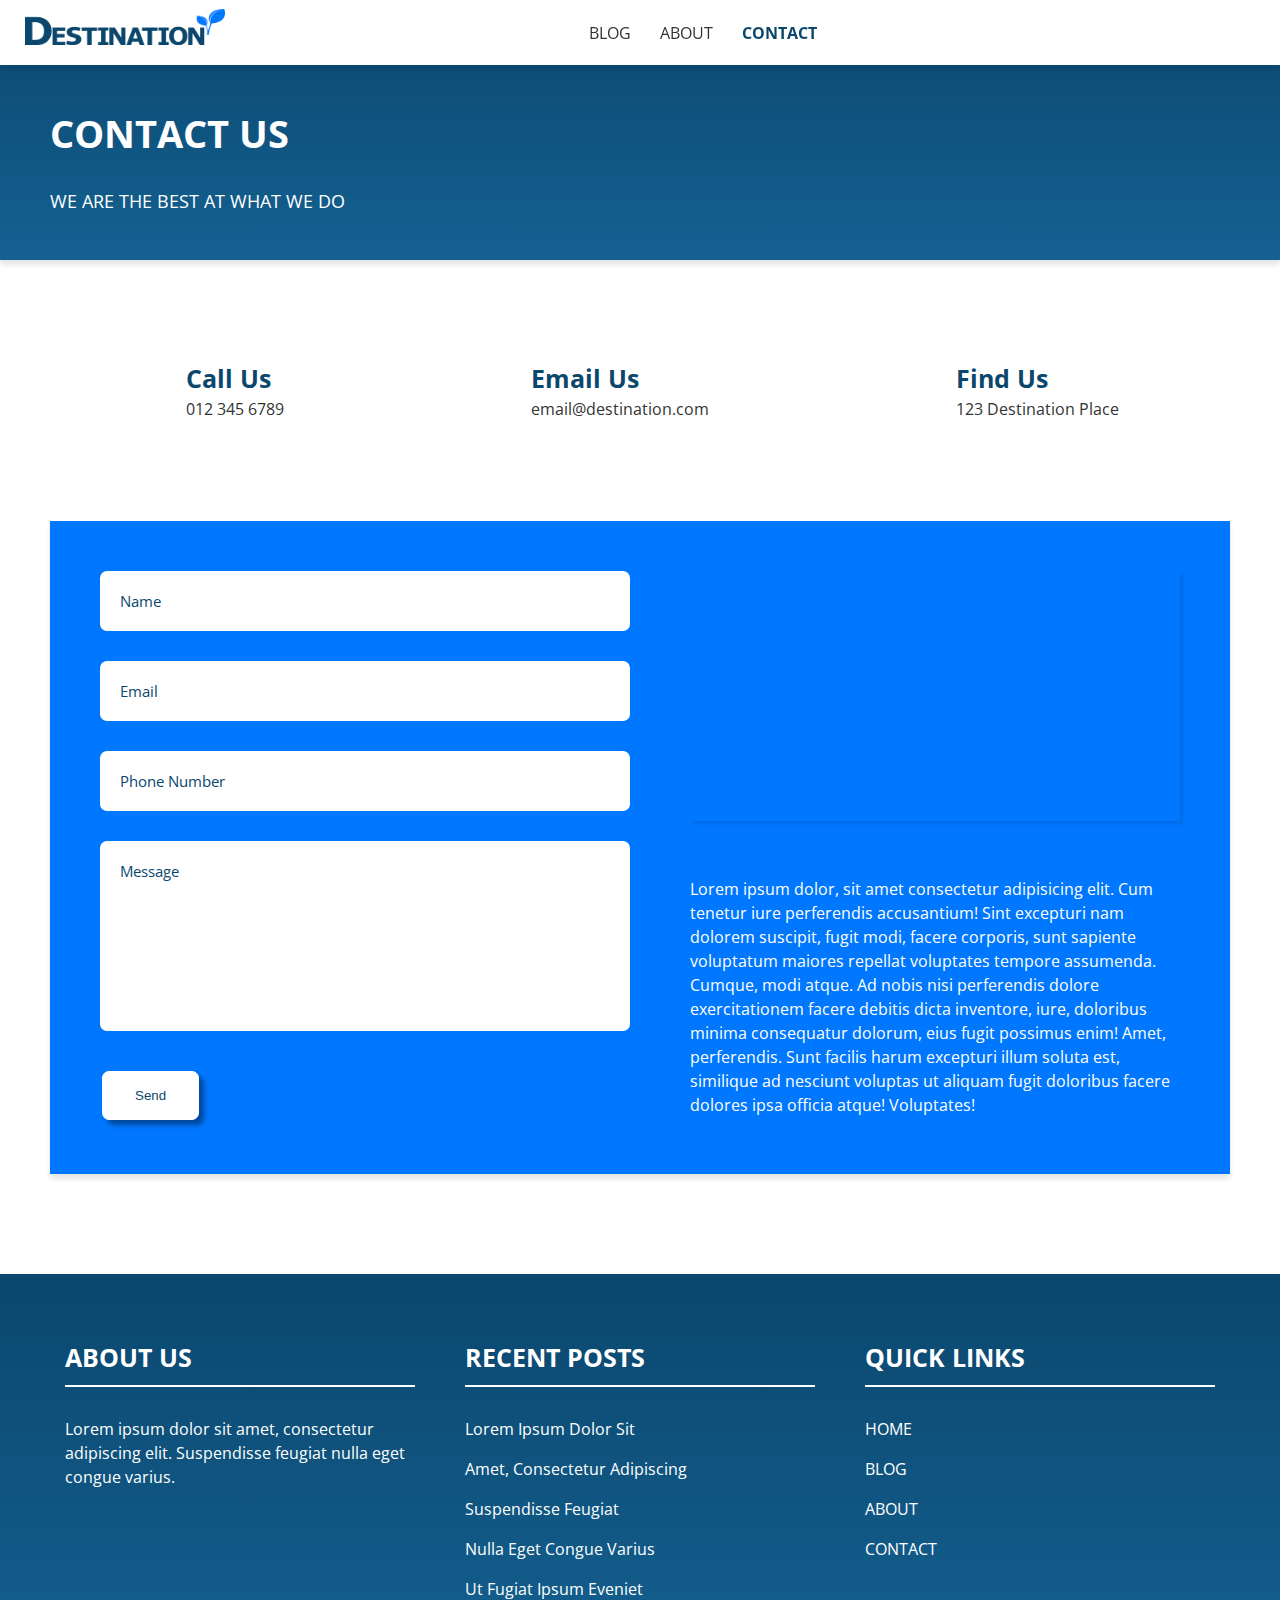
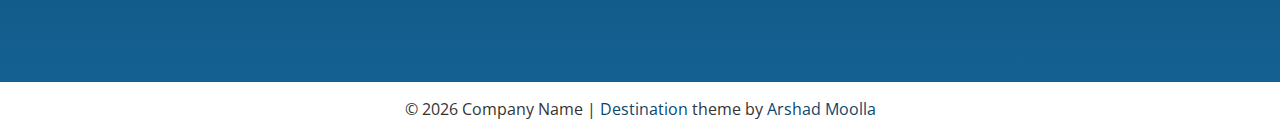
<file: contact.html>
<!DOCTYPE html>
<html lang="zxx">
<head>
    <meta charset="UTF-8">
    <meta name="viewport" content="width=device-width, initial-scale=1.0">
    <meta http-equiv="X-UA-Compatible" content="ie=edge">
    <title>Destination | Contact Us</title>
    <link rel="icon" type="image/png" href="images/icons/icon16.png" sizes="16x16">
    <link rel="icon" type="image/png" href="images/icons/icon32.png" sizes="32x32">
    <link rel="icon" type="image/png" href="images/icons/icon96.png" sizes="96x96">
    <!-- Stylesheets -->
    <link rel="stylesheet" href="css/style.css">
    <link href="https://fonts.googleapis.com/css?family=Open+Sans" rel="stylesheet">
    <link rel="stylesheet" href="https://use.fontawesome.com/releases/v5.3.1/css/all.css" integrity="sha384-mzrmE5qonljUremFsqc01SB46JvROS7bZs3IO2EmfFsd15uHvIt+Y8vEf7N7fWAU" crossorigin="anonymous">
    <!-- JavaScript Files -->
    <script src="https://ajax.googleapis.com/ajax/libs/jquery/3.3.1/jquery.min.js"></script>
    <script src="js/menu-toggle.js"></script>
</head>
<body>

    <!-- Start Top Header Navigation -->
    <div class="top-bar">
        <div class="logo">
            <span><a href="index.html">
                <img src="images/destination-logo.png" alt="Destination" class="logo-img">
            </a></span>
            <span class="nav-icon">
                <i class="fas fa-bars nav-menu-icon"></i>
            </span>
        </div>
        <nav>
            <ul>
                <li><a href="blog.html">BLOG</a></li>
                <li><a href="about.html">ABOUT</a></li>
                <li><a href="contact.html" class="active">CONTACT</a></li>
            </ul>
        </nav>
        <div class="social-icons">
            <ul>
                <li class="facebook">
                    <a href="#"><i class="fab fa-facebook-square"></i></a>
                </li>
                <li class="twitter">
                    <a href="#"><i class="fab fa-twitter-square"></i></a>
                </li>
                <li class="instagtam">
                    <a href="#"><i class="fab fa-instagram"></i></a>
                </li>
            </ul>
        </div>
    </div>
    <!-- End Top Header Navigation -->

    <!-- Start Header Section -->
    <header class="page-header gradient">
        <h1>CONTACT US</h1>
        <h2>WE ARE THE BEST AT WHAT WE DO</h2>
    </header>
    <!-- End Header Section -->

    <!-- Start Contact Info Section -->
    <div class="contact-info-container">
        <div class="contact-info-phone-container">
            <div class="contact-info-icon">
                <i class="fas fa-phone"></i>
            </div>
            <div class="contact-info-phone-info-container">
                <div class="contact-info-phone-info-heading">
                    <span>Call Us</span>
                </div>
                <div class="contact-info-phone-info-content">
                    <span>012 345 6789</span>
                </div>
            </div>
        </div>
        <div class="contact-info-email-container">
            <div class="contact-info-icon">
                <i class="fas fa-envelope"></i>
            </div>
            <div class="contact-info-phone-info-container">
                <div class="contact-info-email-info-heading">
                    <span>Email Us</span>
                </div>
                <div class="contact-info-email-info-content">
                    <span>email@destination.com</span>
                </div>
            </div>
        </div>
        <div class="contact-info-address-container">
            <div class="contact-info-icon">
                <i class="fas fa-map-marker-alt"></i>
            </div>
            <div class="contact-info-phone-info-container">
                <div class="contact-info-address-info-heading">
                    <span>Find Us</span>
                </div>
                <div class="contact-info-address-info-content">
                    123 Destination Place
                </div>
            </div>
        </div>
    </div>
    <!-- End Contact Info Section -->

    <!-- Start Contact Form Section -->
    <div class="contact-form-container">
        <div class="contact-form">
            <form action="#">
                <input type="text" name="name" placeholder="Name" required/>
                <br/>
                <input type="email" name="email" placeholder="Email" required/>
                <br/>
                <input type="number" name="number" placeholder="Phone Number" required/>
                <br>
                <textarea name="message" placeholder="Message" required></textarea>
                <br/>
                <input class="contact-form-button" type="submit" value="Send">
            </form>
        </div>
        <div class="contact-form-content">
            <iframe class="google-map" src="https://www.google.com/maps/embed?pb=!1m18!1m12!1m3!1d201880.51115438552!2d-122.57768437848272!3d37.75761709727139!2m3!1f0!2f0!3f0!3m2!1i1024!2i768!4f13.1!3m3!1m2!1s0x80859a6d00690021%3A0x4a501367f076adff!2sSan+Francisco%2C+CA%2C+USA!5e0!3m2!1sen!2sza!4v1541014604739" style="border:0" allowfullscreen></iframe>
            <div class="contact-form-content-text">Lorem ipsum dolor, sit amet consectetur adipisicing elit. Cum tenetur iure perferendis accusantium! Sint excepturi nam dolorem suscipit, fugit modi, facere corporis, sunt sapiente voluptatum maiores repellat voluptates tempore assumenda. Cumque, modi atque. Ad nobis nisi perferendis dolore exercitationem facere debitis dicta inventore, iure, doloribus minima consequatur dolorum, eius fugit possimus enim! Amet, perferendis. Sunt facilis harum excepturi illum soluta est, similique ad nesciunt voluptas ut aliquam fugit doloribus facere dolores ipsa officia atque! Voluptates!</div>
        </div>
    </div>
    <!-- End Contact Form Section -->

    <!-- Start Footer -->
    <footer>
        <div class="footer-top-container gradient">
            <div class="footer-widget footer-widget-1">
                <div class="footer-widget-heading">
                    ABOUT US
                </div>
                    <hr class="footer-widget-line">
                        <div class="footer-widget-text">
                            <p>Lorem ipsum dolor sit amet, consectetur adipiscing elit. Suspendisse feugiat nulla eget congue varius.</p>
                        </div>
            </div>
            <div class="footer-widget footer-widget-2">
                <div class="footer-widget-heading">
                    RECENT POSTS
                </div>
                    <hr class="footer-widget-line">
                    <div class="footer-widget-text">
                        <p><a href="blog-post.html">Lorem Ipsum Dolor Sit</a></p>
                        <p><a href="blog-post.html">Amet, Consectetur Adipiscing</a></p>
                        <p><a href="blog-post.html">Suspendisse Feugiat</a></p>
                        <p><a href="blog-post.html">Nulla Eget Congue Varius</a></p>
                        <p><a href="blog-post.html">Ut Fugiat Ipsum Eveniet</a></p>
                    </div>
            </div>
            <div class="footer-widget footer-widget-3">
                <div class="footer-widget-heading">
                    QUICK LINKS
                </div>
                    <hr class="footer-widget-line">
                        <div class="footer-widget-text">
                            <p><a href="index.html">HOME</a></p>
                            <p><a href="blog.html">BLOG</a></p>
                            <p><a href="about.html">ABOUT</a></p>
                            <p><a href="contact.html">CONTACT</a></p>
                        </div>
            </div>
        </div>
                <div class="footer-bottom">
                    &copy;&nbsp;<script>document.write(new Date().getFullYear());</script>&nbsp;Company Name
                    <span class="footer-pipe"> | </span><br class="footer-break">
                    <a class="theme-name" href="index.html">Destination</a>&nbsp;theme by&nbsp;<a class="author" href="https://arshadmoolla.com" target="_blank">Arshad Moolla</a> 
                </div>
    </footer>
    <!-- End Footer -->
</body>
</html>
</file>
<file: css/style.css>
/* RESET SOME PROPERTIES */

html, body {
    margin: 0;
    padding: 0;
    font-family: 'Open Sans', sans-serif;
    line-height: 1.5;
}

/* TOP HEADER NAVIGATION SECTION */

.gradient {
    background: linear-gradient(to bottom, #0B476D , #146192);
}

div.top-bar {
    display: flex;
    justify-content: space-between;
    align-items: center;
    padding: 0;
    box-shadow: 0px 5px 5px rgba(0, 0, 0, 0.1);
    position: fixed;
    left: 0px;
    right: 0px;
    background: #fff;
    z-index: 999;
}

span.nav-icon {
    display: none;
}

div.logo {
    color: #0B476D;
    font-size: 30px;
    margin-left: 25px;
    font-weight: bold;
}

div.logo > span > a {
    color: #0B476D;
    text-decoration: none;
}

.logo-img {
    width: 200px;
}

nav > ul > li {
    display: inline;
    margin-right: 25px;
    list-style-type: none;
}

nav > ul > li > a {
    color: #333333;
    text-decoration: none;
}

nav > ul > li > a:hover {
    color: #0B476D;
    font-weight: bold;
}

a.active {
    color: #0B476D;
    font-weight: bold;
}

div.social-icons > ul > li {
    display: inline;
    color: #0B476D;
    margin-right: 25px;
    font-size: 22px;
}

div.social-icons > ul > li > a {
    color: #0B476D;
}

div.social-icons > ul > li > a:hover {
    color: #333333;
}

/* HERO SECTION */

div.hero-section {
    /* background: linear-gradient(to bottom, #0B476D , #146192); */
    padding-top: 120px;
    background-image: url(../images/hero-image.svg);
    background-size: contain;
    background-repeat: no-repeat;
    /* height: calc(100vh - 120px); */
    margin-bottom: 75px;
    box-shadow: 0px 5px 5px rgba(0, 0, 0, 0.1);
    display: flex;
    flex-direction: column;
}

div.hero-text {
    color: #333333;
    display: flex;
    flex-direction: column;
    align-items: flex-end;
}

div.hero-text-1 {
    color: #0B476D;
    font-size: 55px;
    font-family: 'Open Sans', sans-serif;
    font-weight: bold;
    margin-right: 50px;
    margin-bottom: 25px;
}

div.hero-text-2 {
    width: 50%;
    margin-right: 50px;
    text-align: justify;
    margin-bottom: 25px;
    font-size: 18px;
}

div.hero-buttons {
    display: flex;
    justify-content: flex-end;
    margin-right: 50px;
    margin-bottom: 50px;
}

div.button-1,
div.button-2 {
    display: flex;
    font-size: 18px;
    justify-content: flex-start;
    text-align: center;
    padding: 20px 40px;
    border-radius: 7px;
}

div.button-1 {
    margin-right: 20px;
    background-color: #0077FF;
    border: 2px solid #0077FF;
    transition: 0.5s;
}

div.button-1:hover {
    background-color: #0B476D;
    border: 2px solid #0B476D;
}

div.button-2 {
    border: 2px solid #0077FF;
    transition: 0.5s;
}

div.button-2:hover {
    background-color: #0B476D;
    border: 2px solid #0B476D;
    color: #fff;
}

a.hero-button-link-1,
a.hero-button-link-2 {
    text-decoration: none;
}

a.hero-button-link-2 {
    color: #0077FF;
}
a.hero-button-link-1 {
    color: #fff;
}

/* THREE CARDS SECTION */

div.what-we-do-banner {
    background: #0B476D;
    color: #fff;
    padding-top: 5px;
    padding-bottom: 5px;
    padding-left: 5px;
    padding-right: 5px;
    text-align: center;
    font-weight: bold;
    font-size: 28px;
}

div.text-below-banner {
    color: #333333;
    text-align: center;
    font-size: 18px;
    margin-bottom: 25px;
    padding: 5px;
}

div.three-cards-container {
    display: flex;
    text-align: center;
    margin-bottom: 75px;
    box-shadow: 0px 5px 5px rgba(0, 0, 0, 0.1);
}

div.card {
    padding-right: 35px;
}

div.card-1 {
    padding-left: 35px;
}

div.card-header {
    background: #0077FF;
    color: #fff;
    padding-top: 20px;
    padding-bottom: 20px;
    /* border-radius: 7px; */
    font-weight: bold;
    font-size: 22px;
}

div.card-content {
    /* background: linear-gradient(to bottom, #0B476D , #146192); */
    color: #fff;
    border-radius: 7px;
    padding: 70px 20px;
    position: relative;
    top: -10px;
    z-index: -1;
    font-size: 16px;
}

div.card-content > p {
    margin: 0;
}

/* PARTNER SECTION */

div.partner-head {
    font-size: 28px;
    color: #0B476D;
    margin-bottom: 75px;
    text-align: center;
}

div.image-text-block {
    display: flex;
    background: #0077FF;
    align-items: center;
    justify-content: space-around;
    margin-bottom: 75px;
}

img.block-image-image {
    width: 400px;
    margin: 25px;
    border-radius: 7px;
}

div.block-text {
    padding: 25px;
    color: #fff;
    font-size: 16px;
}

/* NEED HELP SECTION */

div.need-help-section {
    text-align: center;
    margin-bottom: 75px;
    padding: 5px;
}

div.need-help-head {
    font-size: 28px;
    color: #0B476D;
    margin-bottom: 25px;
}

div.need-help-subhead {
    font-size: 18px;
    color: #333333;
    margin-bottom: 50px;
}

span.bottom-button {
    background: #0077FF;
    padding: 20px 40px;
    border-radius: 7px;
}

span.bottom-button:hover {
    background: #0B476D;
}

a.bottom-button-link {
    color: #fff;
    text-decoration: none;
}

/* JOIN TEAM SECTION */

div.join-team-section {
    margin-bottom: 75px;
    padding: 5px;
}

hr.horizontal-line { 
    height: 0px;
    border: 1.5px solid #0B476D;
    border-radius: 50%;
    width: 50%;
    margin-bottom: 25px;
} 

div.join-team-text {
    text-align: center;
    color: #333333;
    font-size: 18px;
}

div.visit-blog {
    text-align: center;
    font-size: 18px;
}

span.blog-link-text {
    text-decoration: underline;
}

.fa-arrow-circle-right {
    font-size: 18px;
}

a.visit-blog-link {
    color: #0B476D;
    text-decoration: none;
}
a.visit-blog-link:hover {
    color: #0077FF;
    text-decoration: none;
}

/* FOOTER SECTION */

div.footer-top-container {
    display: flex;
    flex-direction: row;
    padding: 40px;
    color: #fff;
    justify-content: space-around;
    /* align-items: flex-start; */
}

div.footer-widget {
    margin: 25px;
}

div.footer-widget-1,
div.footer-widget-2,
div.footer-widget-3 {
    flex: 1;
}

div.footer-widget-heading {
    font-size: 25px;
    font-weight: bold;
}

hr.footer-widget-line {
    margin-bottom: 30px;
    border: 1px solid #fff;
}

div.footer-widget-text {
    font-size: 16px;
}

div.footer-widget-text > p > a {
    color: #fff;
    text-decoration: none;
}

div.footer-widget-text > p > a:hover {
    font-weight: bold;
}

div.footer-bottom {
    text-align: center;
    padding: 15px;
    color: #333333;
    font-size: 16px;
}

a.theme-name,
a.author {
    color: #0B476D;
    text-decoration: none;
}
a.theme-name:hover,
a.author:hover {
    text-decoration: underline;
}

br.footer-break {
    display: none;
}

/* HEADER SECTION */

header.page-header {
    padding-top: 80px;
    padding-bottom: 30px;
    padding-right: 20px;
    padding-left: 50px;
    margin-bottom: 100px;
    color: #fff;
    box-shadow: 0px 5px 5px rgba(0, 0, 0, 0.1);
}

header.page-header > h1 {
    font-size: 38px;
    font-weight: bold;
}
header.page-header > h2 {
    font-size: 18px;
    font-weight: normal;
}

/* CONTENT SECTION */

div.content {
    display: flex;
    margin-bottom: 100px;
    color: #333333;
}

/* MAIN SECTION */

main.main-content {
    width: 70%;
}

img.featured-image {
    width: 70%;
    margin-left: 50px;
    margin-bottom: 50px;
    box-shadow: 3px 3px 3px rgba(0, 0, 0, 0.1);
}

div.the-content {
    padding-right: 25px;
    padding-left: 50px;
    font-size: 16px;
}

/* SIDEBAR SECTION */

aside.sidebar-content {
    width: 30%;
    /* border: 2px solid #0B476D; */
    border-left: 1px solid #0B476D;
    padding: 0px 25px 0px 25px;
    margin-bottom: 8px;
}

div.sidebar-widget {
    margin-bottom: 70px;
}

div.sidebar-widget-heading {
    color: #0B476D;
    font-size: 25px;
    font-weight: bold;
}

div.sidebar-widget-text {
    color: #333333;
    font-size: 16px;
}

div.sidebar-widget-text > p > a {
    color: #333333;
    text-decoration: none;
}
div.sidebar-widget-text > p > a:hover {
    font-weight: bold;
}

/* BLOG POSTS SECTION */

article.blog-posts {
    display: flex;
    padding-left: 50px;
    padding-bottom: 100px;
    align-items: center;
}

img.post-image {
    object-fit: cover;
    width: 267px;
    height: 150px;
    box-shadow: 3px 3px 3px rgba(0, 0, 0, 0.1);
}

div.post-details {
    padding-left: 25px;
    padding-right: 25px;
}

h2.post-title {
    font-size: 20px;
    font-weight: bold;
}

div.post-author-date {
    color: #0B476D;
    font-size: 14px;
    padding-bottom: 14px;
}

a.author-link {
    color: #0B476D;
}

div.post-excerpt {
    font-size: 16px;
    padding-bottom: 20px;
}

div.read-more-button {
    background: #0077FF;
    display: inline;
    color: #fff;
    padding: 7px 14px;
    border-radius: 7px;
    font-size: 18px;
}
div.read-more-button:hover {
    background: #0B476D;
}

a.read-more-link:link {
    text-decoration: none;
}

div.pagination {
    display: flex;
    margin-left: 40px;
}

div.page-1 {
    border: 1px solid #0077FF;
    width: 30px;
    height: 30px;
    align-items: center;
    display: flex;
    justify-content: center;
    padding: 2px;
    border-radius: 7px;
    color: #fff;
    text-decoration: none;
    font-size: 16px;
    background: #0077FF;
}

div.page-2,
div.page-3,
div.page-dots,
div.page-29,
div.page-arrow-right {
    border: 1px solid #0077FF;
    width: 30px;
    height: 30px;
    align-items: center;
    display: flex;
    justify-content: center;
    padding: 2px;
    border-radius: 7px;
    color: #333333;
    text-decoration: none;
    font-size: 16px;
}

div.page-1:hover,
div.page-2:hover,
div.page-3:hover,
div.page-29:hover,
div.page-arrow-right:hover {
    background: #0077FF;
    color: #fff
}

a.pagination-link {
    text-decoration: none;
    color: #0B476D;
}

/* SINGLE BLOG POST */

div.blog-post-author-date {
    font-weight: normal;
    font-size: 16px;
}

a.blog-post-author {
    color: #fff;
}

/* ABOUT PAGE */

/* TWO COLUMN SECTION */

div.about-two-column-container {
    display: flex;
    padding: 0px 50px 75px 50px;
    align-items: center;
}

div.about-two-column-1,
div.about-two-column-2 {
    flex: 1;
}

div.about-two-column-1 {
    display: flex;
    flex-direction: column;
    margin-right: 50px;
}

span.about-two-column-1-heading {
    font-size: 35px;
    color: #0B476D;
    font-weight: bold;
    margin-bottom: 25px;
}

span.about-two-column-1-text {
    font-size: 16px;
    margin-bottom: 25px;
    color: #333333;
}

div.about-grid-container {
    display: grid;
    grid-template-columns: 50% 50%;
    grid-gap: 18px;
}

div.about-grid-item-4 {
    background: #0077FF;
}
div.about-grid-item-3 {
    background: #0B476D;
}
div.about-grid-item-2 {
    background: #0B476D;
}
div.about-grid-item-1 {
    background: #5a5a5a;
}

div.about-grid-container > div {
    padding: 40px;
    box-shadow: 0px 5px 5px rgba(0, 0, 0, 0.1);
    color: #fff;
    font-size: 22px;
}

/* OUR TEAM SECTION */

div.about-our-team-container {
    padding: 50px 50px 0px 50px;
}

div.about-our-team-heading {
    font-size: 35px;
    color: #0B476D;
    font-weight: bold;
}

/* OUR TEAM IMAGES (OTI) */

div.oti-container {
    display: flex;
    flex-direction: column;
    justify-content: center;
    align-items: flex-start;
    margin-bottom: 100px;
    padding-top: 25px;
    /* padding-left: 15px; */
    padding-right: 15px;
}

div.oti-card-container {
    display: flex;
    flex-direction: row;
}

img.card-image {
    width: 280px;
    box-shadow: 3px 3px 3px rgba(0, 0, 0, 0.1);
}

.card-image-container {
    position: relative;
    width: 280px;
    margin: auto;
}
  
.card-image {
    display: block;
    width: 100%;
    height: auto;
}
  
.card-image-overlay {
    position: absolute;
    bottom: 0;
    left: 0;
    right: 0;
    background-color: rgba(11,71,109,0.8);
    overflow: hidden;
    width: 100%;
    height: 0;
    transition: .8s ease;
}
  
.card-image-container:hover .card-image-overlay {
    height: 100%;
}
  
.card-image-overlay-text {
    color: white;
    font-size: 18px;
    position: absolute;
    top: 50%;
    left: 50%;
    -webkit-transform: translate(-50%, -50%);
    -ms-transform: translate(-50%, -50%);
    transform: translate(-50%, -50%);
    text-align: center;
}

div.oti-card {
    padding: 18px 36px 18px 0px;
}

/* CONTACT PAGE */

/* CONTACT INFO SECTION */

div.contact-info-container {
    padding: 0px 50px 50px 50px;
    display: flex;
    justify-content: space-around;
}

div.contact-info-phone-container,
div.contact-info-email-container,
div.contact-info-address-container {
    display: flex;
    align-items: center;
}

div.contact-info-icon {
    margin-right: 25px;
    font-size: 40px;
    color: #0077FF;
}

div.contact-info-phone-info-heading,
div.contact-info-email-info-heading,
div.contact-info-address-info-heading {
    font-size: 25px;
    font-weight: bold;
    color: #0B476D;
}

div.contact-info-phone-info-content,
div.contact-info-email-info-content,
div.contact-info-address-info-content {
    font-size: 16px;
    color: #333333;
}

/* CONTACT FORM SECTION  */
div.contact-form-container {
    margin: 50px 50px 100px 50px;
    box-shadow: 0px 5px 5px rgba(0, 0, 0, 0.1);
    background: #0077FF;
    padding: 50px;
    display: flex;
}

div.contact-form-content {
    align-items: center;
}

div.contact-form,
div.contact-form-content {
    flex: 1;
}

div.contact-form-content-text {
    color: #fff;
}

iframe.google-map {
    margin-bottom: 50px;
    box-shadow: 3px 3px 3px rgba(0, 0, 0, 0.1);
    width: 100%;
    height: 250px;
}

div.contact-form {
    margin-right: 100px;
}

input[type=text],
input[type=email],
input[type=number] {
    width: 100%;
    padding: 20px;
    margin-bottom: 30px;
    border: none;
    font-family: 'Open Sans', sans-serif;
    font-size: 15px;
    color: #333333;
    border-radius: 7px;
}

textarea {
    width: 100%;
    padding: 20px;
    margin-bottom: 30px;
    border: none;
    height: 150px;
    resize: none;
    font-family: 'Open Sans', sans-serif;
    font-size: 15px;
    color: #333333;
    border-radius: 7px;
}

::-webkit-input-placeholder {
    color: #0B476D;
    font-family: 'Open Sans', sans-serif;
    font-size: 15px;
  }
::-moz-placeholder {
    color: #0B476D;
    font-family: 'Open Sans', sans-serif;
    font-size: 15px;
  }
:-ms-input-placeholder {
    color: #0B476D;
    font-family: 'Open Sans', sans-serif;
    font-size: 15px;
  }
:-moz-placeholder {
    color: #0B476D;
    font-family: 'Open Sans', sans-serif;
    font-size: 15px;
  }

input[type=submit] {
    background-color: #fff;
    border: none;
    color: #0B476D;
    padding: 16px 32px;
    text-decoration: none;
    margin: 4px 2px;
    cursor: pointer;
    box-shadow: 5px 5px 5px rgba(0, 0, 0, 0.4);
    border-radius: 7px;
    border: 1px solid #fff;
    transition: 0.3s;
}

input[type=submit]:hover {
    background-color: #fff;
    border: none;
    color: #0B476D;
    padding: 16px 32px;
    text-decoration: none;
    margin: 4px 2px;
    cursor: pointer;
    box-shadow: none;
    border: 1px solid #fff;
}

/* MEDIA QUERIES */

/* SCREENS LESS THAN 860PX */

@media (max-width: 860px) {

    div.top-bar {
        display: block;
        padding-bottom: 1px;
    }

    div.logo {
        font-size: 20px;
        margin-left: 10px;
        padding: 18px 0px 0px 0px;
        display: flex;
        justify-content: space-between;
        align-items: center;
    }

    .logo-img {
        width: 175px;
    }

    .fa-bars {
        font-size: 30px;
        color: #0b476d;
    }

    span.nav-icon {
        display: inline;
        float: right;
        cursor: pointer;
        margin-right: 18px;
    }

    nav > ul {
        text-align: right;
    }

    nav > ul > li {
        display: none;
        line-height: 2;
        border-bottom: 1px solid #0077FF;
    }

    nav > ul > li > a:hover {
        border-bottom: none;
    }

    a.active {
        border-bottom: none;
    }

    div.social-icons {
        display: none;
    }

    /* HERO SECTION */

    div.hero-section {
        background-image: url(../images/hero-image-mobile.svg);
        margin-bottom: 50px;
    }
    
    div.hero-text {
        align-items: center;
    }
    
    div.hero-text-1 {
        font-size: 28px;
        margin: 175px 0px 0px 0px;
        text-align: center;
        padding: 0px 15px;
    }
    
    div.hero-text-2 {
        width: auto;
        padding: 15px;
        text-align: center;
        font-size: 16px;
        margin: 0px 0px 12px 0px;
    }
    
    div.hero-buttons {
        justify-content: center;
        margin-right: 0px;
        margin-bottom: 27px;
    }
    
    div.button-1,
    div.button-2 {
        font-size: 16px;
        padding: 12px 24px;
        border-radius: 7px;
    }
    
    div.button-1 {
        margin-right: 20px;
        background-color: #0077FF;
        transition: 0.5s;
    }
    
    div.button-2 {
        border: 2px solid #0077FF;
        transition: 0.5s;
    }

    /* THREE CARDS SECTION */

    div.what-we-do-banner {
        padding-top: 5px;
        padding-bottom: 5px;
        text-align: center;
        font-size: 20px;
    }

    div.text-below-banner {
        font-size: 16px;
        margin-bottom: 0px;
        padding-left: 15px;
        padding-right: 15px;
    }

    div.three-cards-container {
        flex-direction: column;
        box-shadow: 0px 5px 5px rgba(0, 0, 0, 0.1);
        margin-bottom: 50px;
    }

    div.card {
        padding-top: 15px;
        padding-bottom: 15px;
        padding-left: 15px;
        padding-right: 15px;
    }

    div.card-header {
        padding-top: 15px;
        padding-bottom: 15px;
        font-size: 18px;
    }

    div.card-content {
        padding: 50px 15px;
        font-size: 14.5px;
    }

    /* PARTNER SECTION */

    div.partner-head {
        font-size: 20px;
        margin-bottom: 50px;
    }

    div.image-text-block {
        flex-direction: column;
        margin-bottom: 50px;
    }

    img.block-image-image {
        width: 320px;
        margin: 18px;
        border-radius: 7px;
    }

    div.block-text {
        padding: 0px 15px 5px 15px;
        color: #fff;
        font-size: 14.5px;
        text-align: center;
    }

    /* NEED HELP SECTION */

    div.need-help-section {
        margin-bottom: 50px;
    }

    div.need-help-head {
        font-size: 20px;
        margin-bottom: 25px;
    }

    div.need-help-subhead {
        font-size: 14.5px;
        margin-bottom: 50px;
    }

    span.bottom-button {
        padding: 12px 24px;
        font-size: 16px;
    }

    /* JOIN TEAM SECTION */

    div.join-team-section {
        margin-bottom: 50px;
    }
    
    hr.horizontal-line {
        width: 70%;
    }

    div.join-team-text {
        font-size: 14.5px;
    }

    div.visit-blog {
        text-align: center;
        font-size: 16px;
    }

    span.blog-link-text {
        text-decoration: underline;
    }

    .fa-arrow-circle-right {
        font-size: 18px;
    }

    a.visit-blog-link {
        color: #0B476D;
        text-decoration: none;
    }
    a.visit-blog-link:hover {
        color: #0077FF;
        text-decoration: none;
    }

    /* FOOTER SECTION */

    div.footer-top-container {
        flex-direction: column;
        padding: 10px;
    }
    
    div.footer-widget {
        margin: 15px;
    }
    
    div.footer-widget-heading {
        font-size: 18px;
    }
    
    hr.footer-widget-line {
        margin-bottom: 20px;
    }

    div.footer-widget-text {
        font-size: 13.5px;
    }
    
    div.footer-bottom {
        padding: 12px;
        font-size: 14.5px;
    }

    br.footer-break {
        display: block;
    }

    span.footer-pipe {
        display: none;
    }

    /* HEADER SECTION */

    header.page-header {
        padding-top: 80px;
        padding-bottom: 30px;
        padding-right: 20px;
        padding-left: 25px;
        margin-bottom: 50px;
    }

    header.page-header > h1 {
        font-size: 22px;
    }

    header.page-header > h2 {
        font-size: 15px;
    }

    /* CONTENT SECTION */

    div.content {
        flex-direction: column;
        margin-bottom: 0px;
    }

    /* MAIN SECTION */

    main.main-content {
        width: auto;
    }

    img.featured-image {
        width: 350px;
        margin-left: 25px;
        margin-bottom: 25px;
    }

    div.the-content {
        padding-right: 25px;
        padding-left: 25px;
        font-size: 14.5px;
    }

    /* SIDEBAR SECTION */

    aside.sidebar-content {
        width: auto;
        border-left: none;
        padding: 50px 25px 0px 25px;
        margin-bottom: 0px;
    }

    div.sidebar-widget {
        margin-bottom: 50px;
    }

    div.sidebar-widget-heading {
        font-size: 18px;
    }

    div.sidebar-widget-text {
        color: #333333;
        font-size: 14.5px;
    }

    /* BLOG POSTS SECTION */

    article.blog-posts {
        flex-direction: column;
        padding-left: 25px;
        padding-right: 25px;
        padding-bottom: 50px;
        align-items: flex-start;
    }

    img.post-image {
        object-fit: cover;
        box-shadow: 3px 3px 3px rgba(0, 0, 0, 0.1);
    }

    div.post-details {
        padding-left: 0px;
        padding-right: 0px;
    }

    h2.post-title {
        font-size: 18px;
        margin-top: 15px;
        margin-bottom: 2px;
    }

    div.post-author-date {
        font-size: 13px;
        padding-bottom: 15px;
    }

    div.post-excerpt {
        font-size: 14.5px;
        padding-bottom: 15px;
    }

    div.read-more-button {
        padding: 7px 14px;
        border-radius: 7px;
        font-size: 16px;
    }

    div.pagination {
        margin-left: 25px;
    }

    div.page-1,
    div.page-2,
    div.page-3,
    div.page-dots,
    div.page-29,
    div.page-arrow-right {
        width: 22px;
        height: 22px;
        font-size: 14.5px;
    }

    div.blog-post-author-date {
        font-size: 14.5px;
    }

    /* ABOUT PAGE */

    /* TWO COLUMN SECTION */

    div.about-two-column-container {
        padding: 0px 25px 25px 25px;
        align-items: center;
        flex-direction: column;
    }

    div.about-two-column-1 {
        margin-right: 0px;
    }

    span.about-two-column-1-heading {
        font-size: 27px;
        margin-bottom: 25px;
        text-align: center;
    }

    span.about-two-column-1-text {
        font-size: 14.5px;
        margin-bottom: 25px;
        text-align: center;
    }

    .about-contact-button {
        margin-bottom: 50px;
        display: flex;
        justify-content: center;
    }

    div.about-grid-container {
        display: flex;
        flex-direction: column;
        text-align: center;
    }

    div.about-grid-item-1,
    div.about-grid-item-2,
    div.about-grid-item-3 {
        margin-bottom: 15px;
    }

    div.about-grid-container > div {
        padding: 30px;
        font-size: 22px;
    }

    /* OUR TEAM SECTION */

    div.about-our-team-container {
        padding: 25px 25px 0px 25px;
    }
    
    div.about-our-team-heading {
        font-size: 27px;
        margin-bottom: 5px;
        text-align: center;
    }

    /* OUR TEAM IMAGES (OTI) */

    div.oti-container {
        padding-top: 20px;
        margin-bottom: 25px;
        align-items: center;
        padding-right: 0px;
    }

    div.oti-card-container {
        display: flex;
        flex-direction: column;
    }

    img.card-image {
        width: 250px;
    }

    .card-image-container {
        width: 250px;
    }
    
    .card-image {
        margin-bottom: 25px;
    }

    div.oti-card {
        padding: 0px;
    }

    /* CONTACT PAGE */

    /* CONTACT INFO SECTION */

    div.contact-info-container {
        padding: 0px 25px 0px 25px;
        flex-direction: column;
    }

    div.contact-info-phone-container,
    div.contact-info-email-container,
    div.contact-info-address-container {
        flex-direction: column;
    }

    div.contact-info-icon {
        margin-right: 0px;
        font-size: 25px;
    }

    div.contact-info-phone-info-heading,
    div.contact-info-email-info-heading,
    div.contact-info-address-info-heading {
        font-size: 22px;
        text-align: center;
    }

    div.contact-info-phone-info-content,
    div.contact-info-email-info-content,
    div.contact-info-address-info-content {
        font-size: 14.5px;
        margin-bottom: 50px;
        text-align: center;
    }

    /* CONTACT FORM SECTION  */

    div.contact-form-container {
        margin: 0px 0px 50px 0px;
        padding: 25px;
        flex-direction: column;
        text-align: center;
        font-size: 14.5px;
    }

    iframe.google-map {
        margin-top: 50px;
        border: none;
    }

    div.contact-form {
        margin-right: 0px;
    }

    input[type=text],
    input[type=email],
    input[type=number] {
        width: 90%;
    }

    textarea {
        width: 90%;
    }
}
</file>
